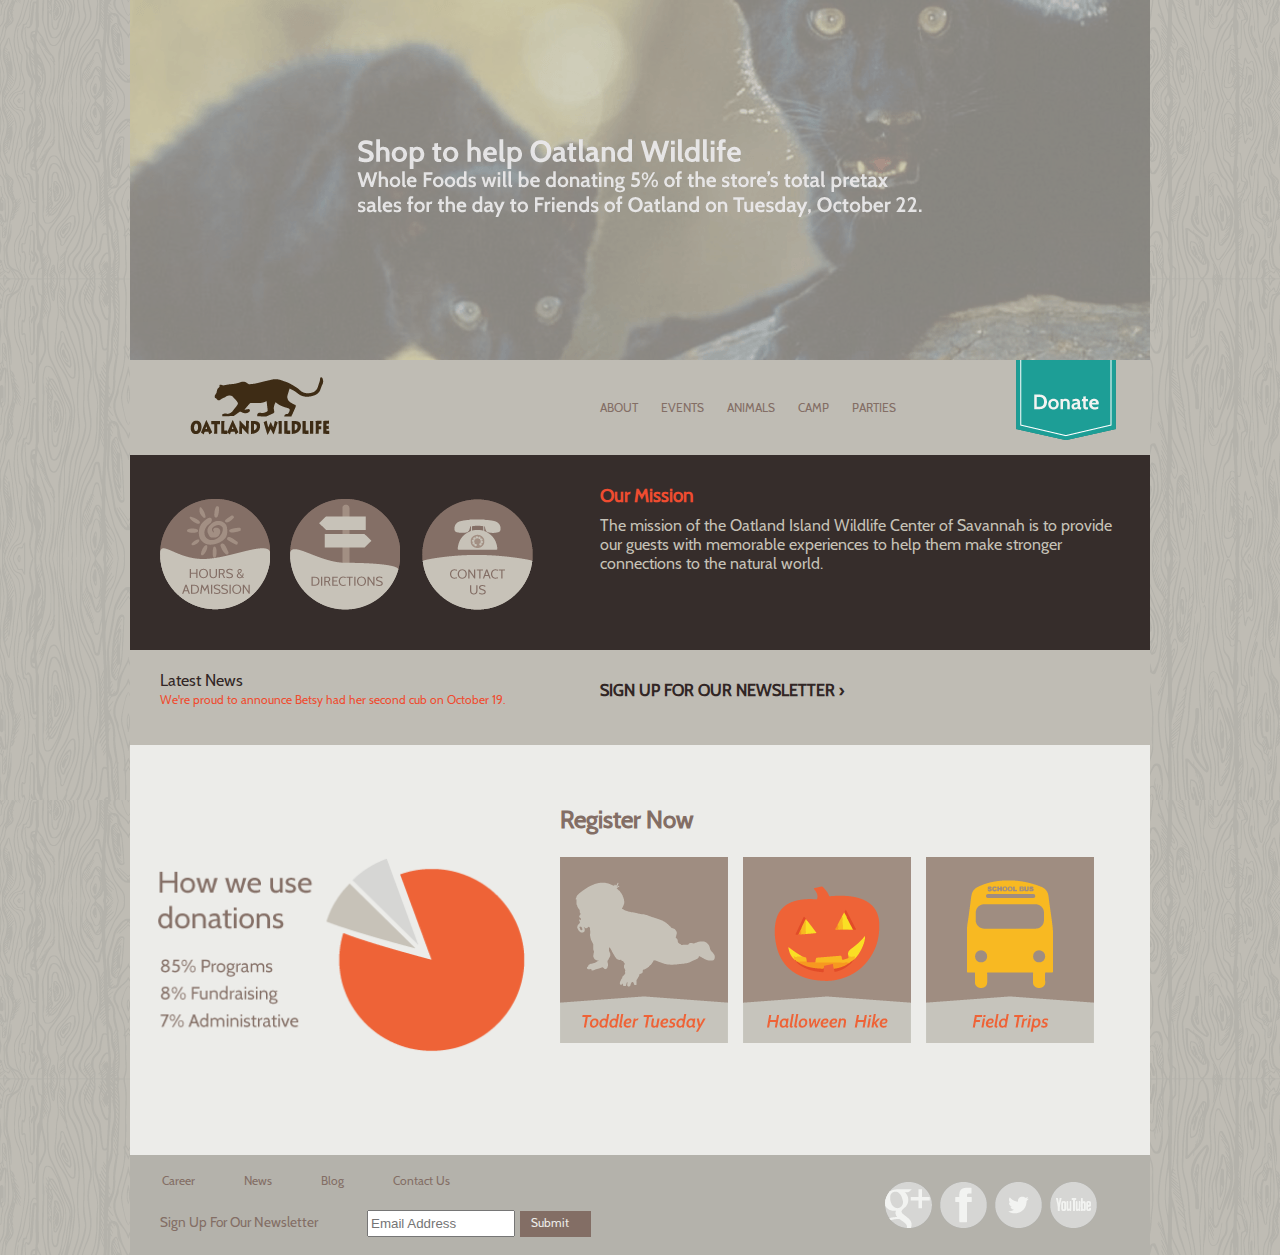
<file: index.html>
<!doctype html><html><head><meta charset="UTF-8"><title>Oatland Wildlife</title><link href="css/indexstyle.css" rel="stylesheet" type="text/css"><style type="text/css"></style><script type="text/javascript" src="jquery-1.7.2.min copy.js"></script> <script type="text/javascript" src="jquery.cycle.all copy.js"></script><script>	$("document").ready(function(){		$("#slideshow").cycle()	})</script><style>	#slideshow {width:1020px; height:360px}</style></head><body background="images/woodtexture.png" bgcolor="#bfbcb4" onLoad="MM_preloadImages('images/hours_o.png','images/ourstaff_o.png','images/donateo.png','images/toddlero.png','images/hikeo.png','images/tripso.png','images/signupo.png')"><div id="container"><div id="slideshow">	<img src="images/homeimage.png" width="1020" height="360" alt=""/>	<img src="images/homeimage1.png" width="1020" height="360" alt=""/>    <img src="images/wolfslide.png" width="1020" height="360" alt=""/>    <img src="images/alligatslide.png" width="1020" height="360" alt=""/>    <img src="images/turtleslide.png" width="1020" height="360" alt=""/></div><div id="background"><div id="logo"> <a href="index.html" onMouseOut="MM_swapImgRestore()" onMouseOver="MM_swapImage('logo','','images/logo_o.png',1)"><img src="images/logo.png" alt="Oatland Wildlife" width="200" height="82" id="logo2"></a> </div><ul id="nav">  <li><a href="about.html">ABOUT</a></li>  <li><a href="events.html">EVENTS</a></li>  <li><a href="animals.html">ANIMALS</a></li>  <li><a href="animals.html">CAMP</a></li>  <li><a href="animals.html"> PARTIES</a></li></ul>    <div id="donate2">            <a href="animals.html" ><img class="bottom" src="images/donateo.png"/></a>            <a href="animals.html" ><img class="top" src="images/donate.png"/></a>    </div></div><div id="browntexture">    <div id="hours">      <a href="hours.html"><img class="bottom" src="images/hours_o.png"/></a>      <a href="hours.html"><img class="top" src="images/hours.png"/></a>    </div>  <div id="directions">      <a href="directions.html"><img class="bottom" src="images/directions_o.png"/></a>      <a href="directions.html"><img class="top" src="images/directions.png"/></a>  </div>  <div id="ourstaff">      <a href="staff.html"><img class="bottom" src="images/ourstaff_o.png"/></a>      <a href="staff.html"><img class="top" src="images/ourstaff.png"/></a>  </div>    <div id="ourmission"><h3>Our Mission</h3></div><div id="mission"><p>The mission of the Oatland Island Wildlife Center of Savannah is to provide our guests with memorable experiences to help them make stronger connections to the natural world.</p></div></div><div id="newsletterbar"><div id="news"><p>Latest News<p></div><div id="news2"><p>We're proud to announce Betsy had her second cub on October 19.</p></div><div id="newsletter"><h4><a href="#signup">SIGN UP FOR OUR NEWSLETTER &#8250;</a> </h4></div></div><div id="background2">  <div id="pie">    <img src="images/pien.png" width="410" height="205" alt=""/> </div><div id="register"><h2><a href="register.html"></a><a href="register.html">Register Now</a></h2></div>  <div id="toddler">      <a href="toddler.html"><img class="bottom" src="images/toddlero.png"/></a>      <a href="toddler.html"><img class="top" src="images/toddler.png"/></a>  </div>    <div id="hike">      <a href="hike.html"><img class="bottom" src="images/hikeo.png"/></a>      <a href="hike.html"><img class="top" src="images/hike.png"/></a>  </div>    <div id="trip">      <a href="animals.html"><img class="bottom" src="images/tripso.png"/></a>      <a href="animals.html"><img class="top" src="images/trips.png"/></a>  </div></div><div id="footer"><ul id="footernav">  <li><a href="animals.html">Career</a></li>  <li><a href="animals.html">News</a></li>  <li><a href="animals.html">Blog</a></li>  <li><a href="staff.html">Contact Us</a></li></ul><div id="signup">	Sign Up For Our Newsletter</div>  <form class="email">    <input type="text" name="email" placeholder="Email Address">  </form>     <div id="signupbtn">      <a href="#"> Submit</a>    </div>        <div id="socialmedia">       <div id="google">          <a href="https://plus.google.com"><img class="bottom" src="images/googlepluso.png"/></a>          <a href="https://plus.google.com"><img class="top" src="images/GOOGLEPLUS.png"/></a>      </div>      <div id="facebook">          <a href="https://facebook.com"><img class="bottom" src="images/facebooko.png"/></a>          <a href="https://facebook.com"><img class="top" src="images/facebook.png"/></a>      </div>      <div id="twitter">          <a href="https://twitter.com"><img class="bottom" src="images/twittero.png"/></a>          <a href="https://twitter.com"><img class="top" src="images/twitter.png"/></a>      </div>      <div id="youtube">          <a href="https://youtube.com"><img class="bottom" src="images/youtubeo.png"/></a>          <a href="https://youtube.com"><img class="top" src="images/youtube.png"/></a>      </div></div></div></div></body></html>
</file>
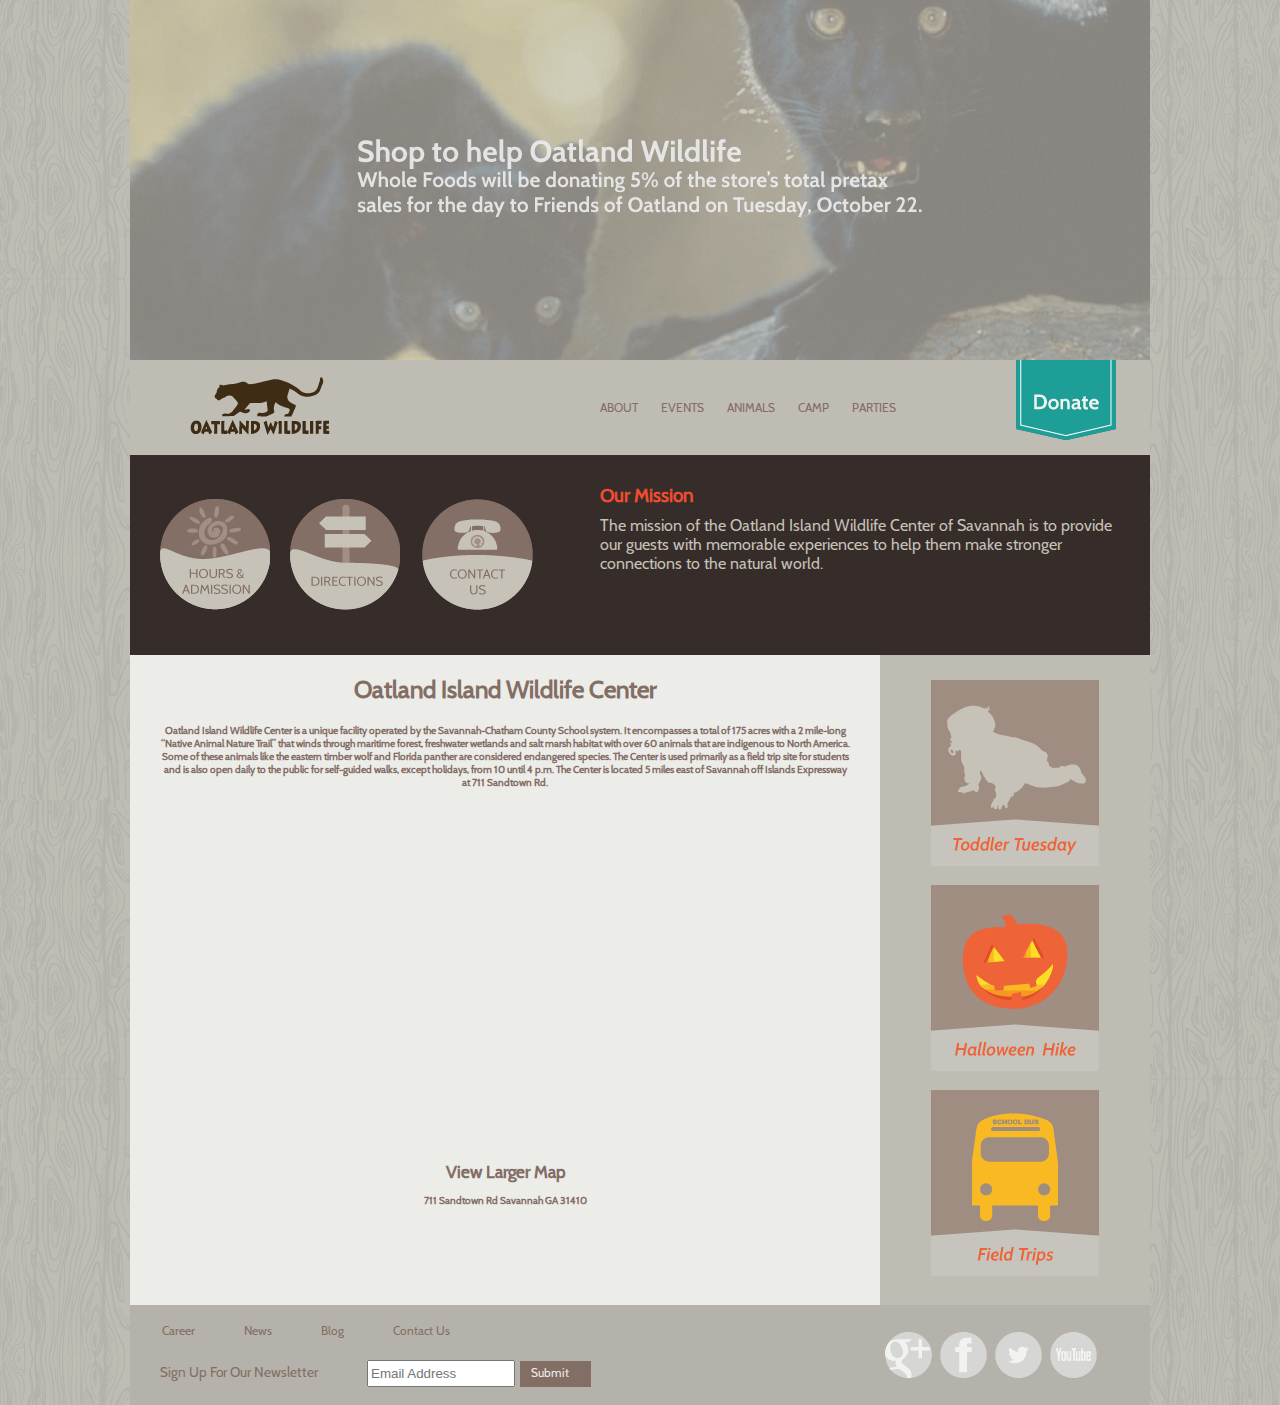
<file: about.html>
<!doctype html><html><head><meta charset="UTF-8"><title>Oatland Wildlife-about</title><link href="css/aboutstyle.css" rel="stylesheet" type="text/css"><style type="text/css"></style><script type="text/javascript" src="jquery-1.7.2.min copy.js"></script> <script type="text/javascript" src="jquery.cycle.all copy.js"></script><script>	$("document").ready(function(){		$("#slideshow").cycle()	})</script><style>	#slideshow {width:1020px; height:360px}</style></head><body background="images/woodtexture.png" bgcolor="#bfbcb4" onLoad="MM_preloadImages('images/hours_o.png','images/ourstaff_o.png','images/donateo.png','images/toddlero.png','images/hikeo.png','images/tripso.png','images/signupo.png')"><div id="container"><div id="slideshow">	<img src="images/homeimage.png" width="1020" height="360" alt=""/>	<img src="images/homeimage1.png" width="1020" height="360" alt=""/>    <img src="images/wolfslide.png" width="1020" height="360" alt=""/>    <img src="images/alligatslide.png" width="1020" height="360" alt=""/>    <img src="images/turtleslide.png" width="1020" height="360" alt=""/></div><div id="background">    <div id="logo"> <a href="index.html"><img src="images/logo.png" width="200" height="82" alt="logo"/></a>    </div>          <ul id="nav">            <li><a href="about.html">ABOUT</a></li>            <li><a href="events.html">EVENTS</a></li>            <li><a href="animals.html">ANIMALS</a></li>            <li><a href="animals.html">CAMP</a></li>            <li><a href="animals.html"> PARTIES</a></li>          </ul>    <div id="donate2">            <a href="animals.html" ><img class="bottom" src="images/donateo.png"/></a>            <a href="animals.html" ><img class="top" src="images/donate.png"/></a>    </div></div><div id="browntexture">    <div id="hours">      <a href="hours.html"><img class="bottom" src="images/hours_o.png"/></a>      <a href="hours.html"><img class="top" src="images/hours.png"/></a>    </div>  <div id="directions">      <a href="directions.html"><img class="bottom" src="images/directions_o.png"/></a>      <a href="directions.html"><img class="top" src="images/directions.png"/></a>  </div>  <div id="ourstaff">      <a href="staff.html"><img class="bottom" src="images/ourstaff_o.png"/></a>      <a href="staff.html"><img class="top" src="images/ourstaff.png"/></a>  </div>    <div id="ourmission"><h3>Our Mission</h3></div>    <div id="mission">    <p>The mission of the Oatland Island Wildlife Center of Savannah is to provide our guests with memorable experiences to help them make stronger connections to the natural world.</p></div></div><div id="background2">  <h2>Oatland Island Wildlife Center<h2>    <p>Oatland Island Wildlife Center is a unique facility operated by the Savannah-Chatham County School system. It encompasses a total of 175 acres with a 2 mile-long “Native Animal Nature Trail” that winds through maritime forest, freshwater wetlands and salt marsh habitat with over 60 animals that are indigenous to North America. Some of these animals like the eastern timber wolf and Florida panther are considered endangered species. The Center is used primarily as a field trip site for students and is also open daily to the public for self-guided walks, except holidays, from 10 until 4 p.m. The Center is located 5 miles east of Savannah off Islands Expressway at 711 Sandtown Rd.     </p>     <div id="googlemap">    <iframe width="425" height="350" frameborder="0" scrolling="no" marginheight="0" marginwidth="0" src="https://maps.google.com/maps?f=d&amp;source=s_d&amp;saddr=I-16+E&amp;daddr=Oatland+Island+Wildlife+Center+of+Savannah,+711+Sandtown+Road,+Savannah,+GA+31410&amp;hl=en&amp;geocode=FVto6QEdDlQo-w%3BFUMY6QEdMr4r-ykrPlxQbp37iDGeqz05gW5Mpw&amp;aq=0&amp;oq=i-95&amp;sll=32.051153,-80.972672&amp;sspn=0.469078,0.890579&amp;gl=us&amp;mra=dme&amp;mrsp=0&amp;sz=11&amp;ie=UTF8&amp;ll=32.051153,-80.972672&amp;spn=0.469078,0.890579&amp;t=m&amp;output=embed"></iframe><br /><small><a href="https://maps.google.com/maps?f=d&amp;source=embed&amp;saddr=I-16+E&amp;daddr=Oatland+Island+Wildlife+Center+of+Savannah,+711+Sandtown+Road,+Savannah,+GA+31410&amp;hl=en&amp;geocode=FVto6QEdDlQo-w%3BFUMY6QEdMr4r-ykrPlxQbp37iDGeqz05gW5Mpw&amp;aq=0&amp;oq=i-95&amp;sll=32.051153,-80.972672&amp;sspn=0.469078,0.890579&amp;gl=us&amp;mra=dme&amp;mrsp=0&amp;sz=11&amp;ie=UTF8&amp;ll=32.051153,-80.972672&amp;spn=0.469078,0.890579&amp;t=m" style="color:#836E65;text-align:center">View Larger Map</a></small>  </div>    <p>711 Sandtown Rd Savannah GA 31410</p></div><div id="backgroundside">  <div id="toddler">      <a href="toddler.html"><img class="bottom" src="images/toddlero.png"/></a>      <a href="toddler.html"><img class="top" src="images/toddler.png"/></a>  </div>    <div id="hike">      <a href="hike.html"><img class="bottom" src="images/hikeo.png"/></a>      <a href="hike.html"><img class="top" src="images/hike.png"/></a>  </div>    <div id="trip">      <a href="animals.html"><img class="bottom" src="images/tripso.png"/></a>      <a href="animals.html"><img class="top" src="images/trips.png"/></a>  </div></div><div id="footer">      <ul id="footernav">      <li><a href="animals.html">Career</a></li>      <li><a href="animals.html">News</a></li>      <li><a href="animals.html">Blog</a></li>      <li><a href="staff.html">Contact Us</a></li>      </ul>    <div id="signup">    	Sign Up For Our Newsletter    </div>   <form id="email">    <input type="text" name="email" placeholder="Email Address">   </form>      <div id="signupbtn">      <a href="#"> Submit</a>    </div>                <div id="socialmedia">       <div id="google">          <a href="https://plus.google.com"><img class="bottom" src="images/googlepluso.png"/></a>          <a href="https://plus.google.com"><img class="top" src="images/GOOGLEPLUS.png"/></a>      </div>      <div id="facebook">          <a href="https://facebook.com"><img class="bottom" src="images/facebooko.png"/></a>          <a href="https://facebook.com"><img class="top" src="images/facebook.png"/></a>      </div>      <div id="twitter">          <a href="https://twitter.com"><img class="bottom" src="images/twittero.png"/></a>          <a href="https://twitter.com"><img class="top" src="images/twitter.png"/></a>      </div>      <div id="youtube">          <a href="https://youtube.com"><img class="bottom" src="images/youtubeo.png"/></a>          <a href="https://youtube.com"><img class="top" src="images/youtube.png"/></a>      </div></div></div></div></body></html>
</file>
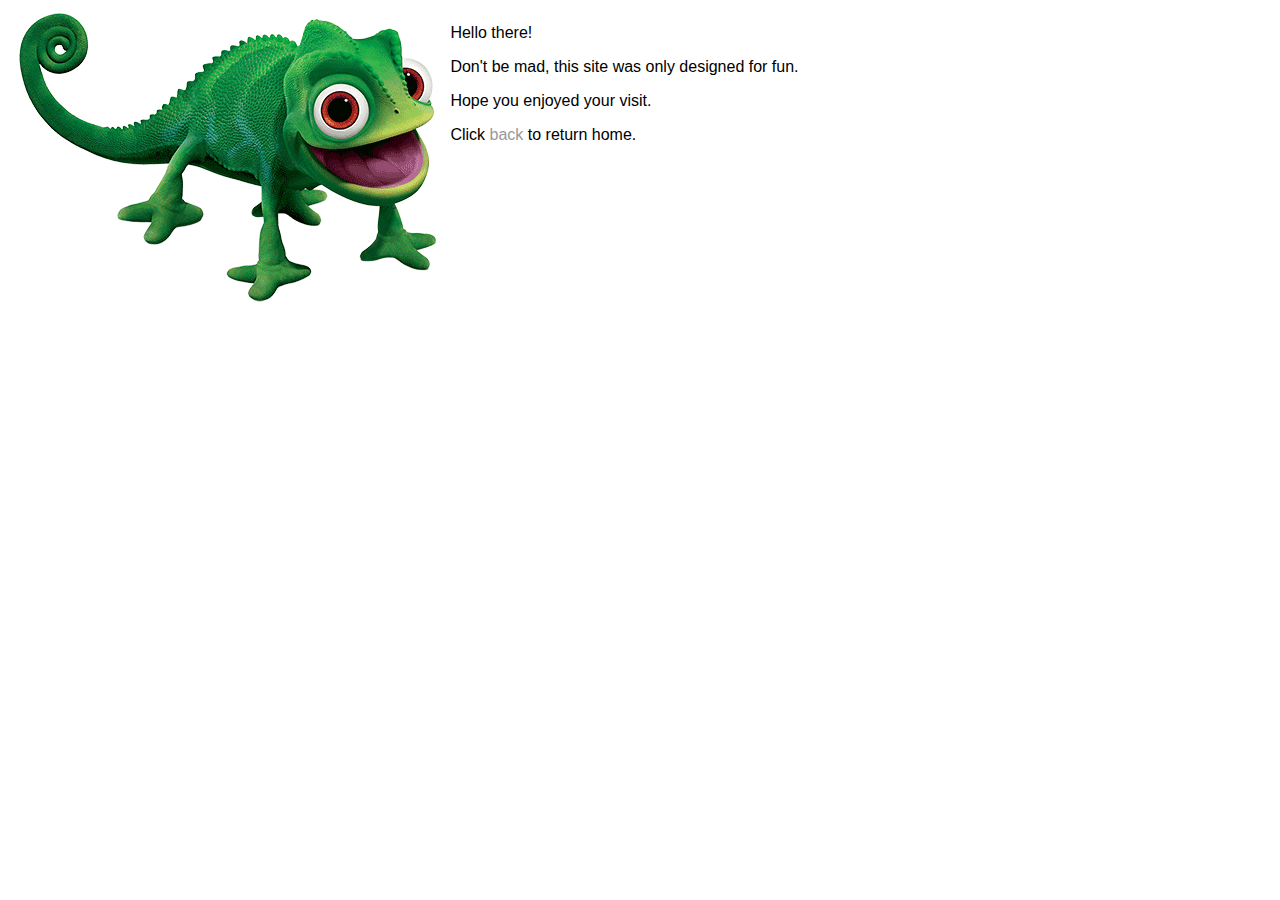
<file: animals.html>
<!doctype html><html><head><meta charset="UTF-8"><title>Oatland Wildlife</title><style type="text/css">.cham{    margin: 0 0 auto 0;    width:35%;    height:auto;    overflow:hidden;     float:left;                  }.words{    font-family: Gotham, "Helvetica Neue", Helvetica, Arial, sans-serif;    font-weight: 200;    width: 65%;    float: right;    text-align: left;    }    p a{   text-decoration:none;   color:rgba(153,152,152,1.00);    }</style><body><div class="cham"><img src="images/chameleondithered.jpg" width="430" height="300" alt=""/></div><div class="words">    <p>Hello there!</p><p>Don't be mad, this site was only designed for fun.</p><p>Hope you enjoyed your visit.</p><p>Click <a href="index.html">back</a> to return home.</p></div></body></html>
</file>
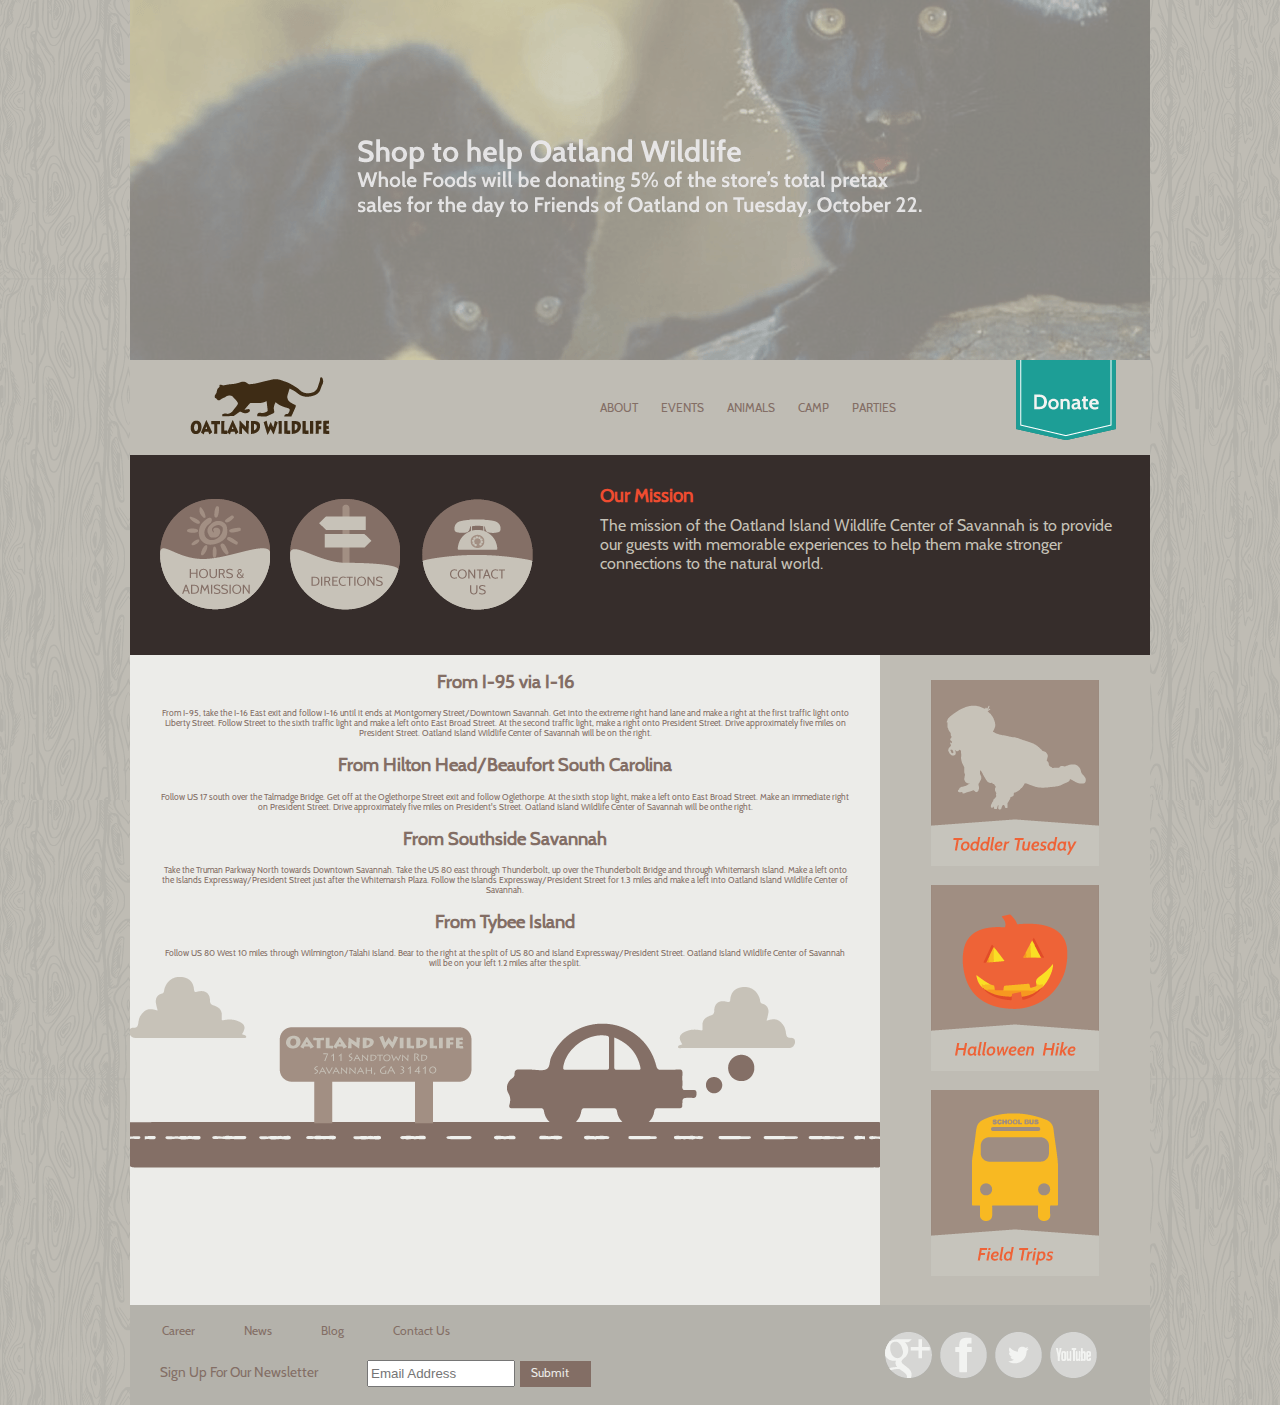
<file: directions.html>
<!doctype html><html><head><meta charset="UTF-8"><title>Oatland Wildlife-directions</title><link href="css/directionsstyle.css" rel="stylesheet" type="text/css"><style type="text/css"></style><script type="text/javascript" src="jquery-1.7.2.min copy.js"></script> <script type="text/javascript" src="jquery.cycle.all copy.js"></script><script>	$("document").ready(function(){		$("#slideshow").cycle()	})</script><style>	#slideshow {width:1020px; height:360px}</style></head><body background="images/woodtexture.png" bgcolor="#bfbcb4" onLoad="MM_preloadImages('images/hours_o.png','images/ourstaff_o.png','images/donateo.png','images/toddlero.png','images/hikeo.png','images/tripso.png','images/signupo.png')"><div id="container"><div id="slideshow">	<img src="images/homeimage.png" width="1020" height="360" alt=""/>	<img src="images/homeimage1.png" width="1020" height="360" alt=""/>    <img src="images/wolfslide.png" width="1020" height="360" alt=""/>    <img src="images/alligatslide.png" width="1020" height="360" alt=""/>    <img src="images/turtleslide.png" width="1020" height="360" alt=""/></div><div id="background"><div id="logo"> <a href="index.html"><img src="images/logo.png" width="200" height="82" alt="logo"/></a></div><ul id="nav">  <li><a href="about.html">ABOUT</a></li>  <li><a href="events.html">EVENTS</a></li>  <li><a href="animals.html">ANIMALS</a></li>  <li><a href="animals.html">CAMP</a></li>  <li><a href="animals.html"> PARTIES</a></li></ul>   <div id="donate2">            <a href="animals.html" ><img class="bottom" src="images/donateo.png"/></a>            <a href="animals.html" ><img class="top" src="images/donate.png"/></a>    </div></div><div id="browntexture">    <div id="hours">      <a href="hours.html"><img class="bottom" src="images/hours_o.png"/></a>      <a href="hours.html"><img class="top" src="images/hours.png"/></a>    </div>  <div id="directions">      <a href="directions.html"><img class="bottom" src="images/directions_o.png"/></a>      <a href="directions.html"><img class="top" src="images/directions.png"/></a>  </div>  <div id="ourstaff">      <a href="staff.html"><img class="bottom" src="images/ourstaff_o.png"/></a>      <a href="staff.html"><img class="top" src="images/ourstaff.png"/></a>  </div>  <div id="ourmission"><h3>Our Mission</h3></div><div id="mission"><p>The mission of the Oatland Island Wildlife Center of Savannah is to provide our guests with memorable experiences to help them make stronger connections to the natural world.</p></div></div><div id="background2"><h2>From I-95 via I-16</h2><p>From I-95, take the I-16 East exit and follow I-16 until it ends at Montgomery Street/Downtown Savannah.  Get into the extreme right hand lane and make a right at the first traffic light onto Liberty Street.  Follow Street to the sixth traffic light and make a left onto East Broad Street.  At the second traffic light, make a right onto President Street.  Drive approximately five miles on President Street.  Oatland Island Wildlife Center of Savannah will be on the right.</p><h2>From Hilton Head/Beaufort South Carolina</h2><p>Follow US 17 south over the Talmadge Bridge.  Get off at the Oglethorpe Street exit and follow Oglethorpe.  At the sixth stop light, make a left onto East Broad Street.  Make an immediate right on President Street.  Drive approximately five miles on President's Street.  Oatland Island Wildlife Center of Savannah will be onthe right.</p><h2>From Southside Savannah</h2><p>Take the Truman Parkway North towards Downtown Savannah.  Take the US 80 east through Thunderbolt, up over the Thunderbolt Bridge and through Whitemarsh Island.  Make a left onto the Islands Expressway/President Street just after the Whitemarsh Plaza.  Follow the Islands Expressway/President Street for 1.3 miles and make a left into Oatland Island Wildlife Center of Savannah.</p><h2>From Tybee Island</h2><p>	Follow US 80 West 10 miles through Wilmington/Talahi Island.  Bear to the right at the split of US 80 and Island Expressway/President Street.  Oatland Island Wildlife Center of Savannah will be on your left 1.2 miles after the split.</p><div id="car">  <img src="images/directionscar.png" width="750" height="316" alt=""/> </div>  </div><div id="backgroundside">  <div id="toddler">      <a href="toddler.html"><img class="bottom" src="images/toddlero.png"/></a>      <a href="toddler.html"><img class="top" src="images/toddler.png"/></a>  </div>    <div id="hike">      <a href="hike.html"><img class="bottom" src="images/hikeo.png"/></a>      <a href="hike.html"><img class="top" src="images/hike.png"/></a>  </div>    <div id="trip">      <a href="animals.html"><img class="bottom" src="images/tripso.png"/></a>      <a href="animals.html"><img class="top" src="images/trips.png"/></a>  </div></div><div id="footer">      <ul id="footernav">  <li><a href="animals.html">Career</a></li>  <li><a href="animals.html">News</a></li>  <li><a href="animals.html">Blog</a></li>  <li><a href="staff.html">Contact Us</a></li></ul><div id="signup">	Sign Up For Our Newsletter</div> <form id="email">    <input type="text" name="email" placeholder="Email Address">  </form>      <div id="signupbtn">      <a href="#"> Submit</a>    </div>        <div id="socialmedia">       <div id="google">          <a href="https://plus.google.com"><img class="bottom" src="images/googlepluso.png"/></a>          <a href="https://plus.google.com"><img class="top" src="images/GOOGLEPLUS.png"/></a>      </div>      <div id="facebook">          <a href="https://facebook.com"><img class="bottom" src="images/facebooko.png"/></a>          <a href="https://facebook.com"><img class="top" src="images/facebook.png"/></a>      </div>      <div id="twitter">          <a href="https://twitter.com"><img class="bottom" src="images/twittero.png"/></a>          <a href="https://twitter.com"><img class="top" src="images/twitter.png"/></a>      </div>      <div id="youtube">          <a href="https://youtube.com"><img class="bottom" src="images/youtubeo.png"/></a>          <a href="https://youtube.com"><img class="top" src="images/youtube.png"/></a>      </div></div></div></div></body></html>
</file>
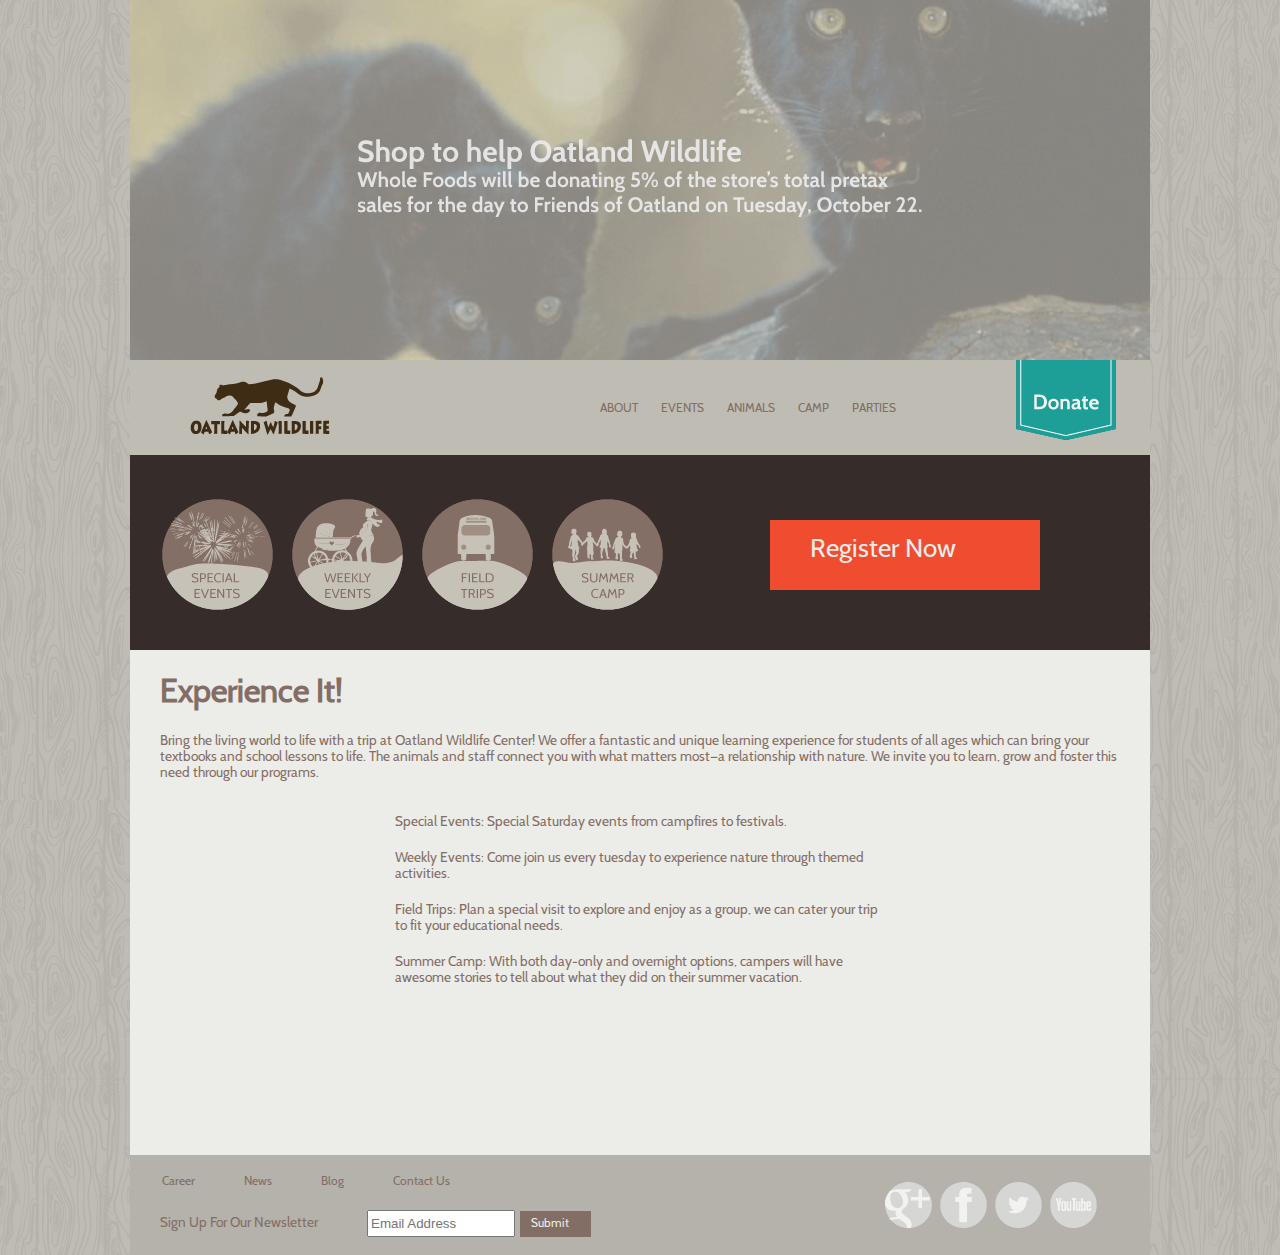
<file: events.html>
<!doctype html><html><head><meta charset="UTF-8"><title>Oatland Wildlife-events</title><link href="css/eventsstyle.css" rel="stylesheet" type="text/css"><style type="text/css"></style><script type="text/javascript" src="jquery-1.7.2.min copy.js"></script> <script type="text/javascript" src="jquery.cycle.all copy.js"></script><script>	$("document").ready(function(){		$("#slideshow").cycle()	})</script><style>	#slideshow {width:1020px; height:360px}</style></head><body background="images/woodtexture.png" bgcolor="#bfbcb4" onLoad="MM_preloadImages('images/donateo.png','images/toddlero.png','images/hikeo.png','images/tripso.png','images/signupo.png','images/specialeventso.png','images/buso.png','images/campo.png')"><div id="container"><div id="slideshow">	<img src="images/homeimage.png" width="1020" height="360" alt=""/>	<img src="images/homeimage1.png" width="1020" height="360" alt=""/>    <img src="images/wolfslide.png" width="1020" height="360" alt=""/>    <img src="images/alligatslide.png" width="1020" height="360" alt=""/>    <img src="images/turtleslide.png" width="1020" height="360" alt=""/></div><div id="background"><div id="logo"> <a href="index.html" onMouseOut="MM_swapImgRestore()" onMouseOver="MM_swapImage('logo','','images/logo_o.png',1)"><img src="images/logo.png" alt="Oatland Wildlife" width="200" height="82" id="logo2"></a> </div><ul id="nav">  <li><a href="about.html">ABOUT</a></li>  <li><a href="events.html">EVENTS</a></li>  <li><a href="animals.html">ANIMALS</a></li>  <li><a href="animals.html">CAMP</a></li>  <li><a href="animals.html"> PARTIES</a></li></ul>    <div id="donate2">            <a href="donate.html" ><img class="bottom" src="images/donateo.png"/></a>            <a href="donate.html" ><img class="top" src="images/donate.png"/></a>    </div></div><div id="browntexture">  <div id="events">      <a href="hike.html"><img class="bottom" src="images/specialeventso.png"/></a>      <a href="hike.html"><img class="top" src="images/specialevents.png"/></a>    </div>  <div id="toddler">      <a href="toddler.html"><img class="bottom" src="images/todderO.png"/></a>      <a href="toddler.html"><img class="top" src="images/todder.png"/></a>  </div>  <div id="trips">      <a href="animals.html"><img class="bottom" src="images/buso.png"/></a>      <a href="animals.html"><img class="top" src="images/bus.png"/></a>  </div>  <div id="camp">      <a href="animals.html"><img class="bottom" src="images/campo.png"/></a>      <a href="animals.html"><img class="top" src="images/camp.png"/></a>  </div>  <div id="register"> <a href="#">Register Now</a></div></div><div id="background2"><h1>Experience It!</h1><p>Bring the living world to life with a trip at Oatland Wildlife Center! We offer a fantastic and unique learning experience for students of all ages which can bring your textbooks and school lessons to life. The animals and staff connect you with what matters most—a relationship with nature. We invite you to learn, grow and foster this need through our programs. <br></p><div id="options">  <p>Special Events: Special Saturday events from campfires to festivals.</p><p>Weekly Events: Come join us every tuesday to experience nature through themed activities.</p> <p>Field Trips: Plan a special visit to explore and enjoy as a group, we can cater your trip to fit your educational needs.</p><p>Summer Camp: With both day-only and overnight options, campers will have awesome stories to tell about what they did on their summer vacation.</p> </div></div><div id="footer"><ul id="footernav">  <li><a href="animals.html">Career</a></li>  <li><a href="animals.html">News</a></li>  <li><a href="animals.html">Blog</a></li>  <li><a href="staff.html">Contact Us</a></li></ul><div id="signup">	Sign Up For Our Newsletter</div> <form id="email">    <input type="text" name="email" placeholder="Email Address">  </form>  <div id="signupbtn">      <a href="#">Submit</a>    </div>        <div id="socialmedia">       <div id="google">          <a href="https://plus.google.com"><img class="bottom" src="images/googlepluso.png"/></a>          <a href="https://plus.google.com"><img class="top" src="images/GOOGLEPLUS.png"/></a>      </div>      <div id="facebook">          <a href="https://facebook.com"><img class="bottom" src="images/facebooko.png"/></a>          <a href="https://facebook.com"><img class="top" src="images/facebook.png"/></a>      </div>      <div id="twitter">          <a href="https://twitter.com"><img class="bottom" src="images/twittero.png"/></a>          <a href="https://twitter.com"><img class="top" src="images/twitter.png"/></a>      </div>      <div id="youtube">          <a href="https://youtube.com"><img class="bottom" src="images/youtubeo.png"/></a>          <a href="https://youtube.com"><img class="top" src="images/youtube.png"/></a>      </div></div></div></div></body></html>
</file>
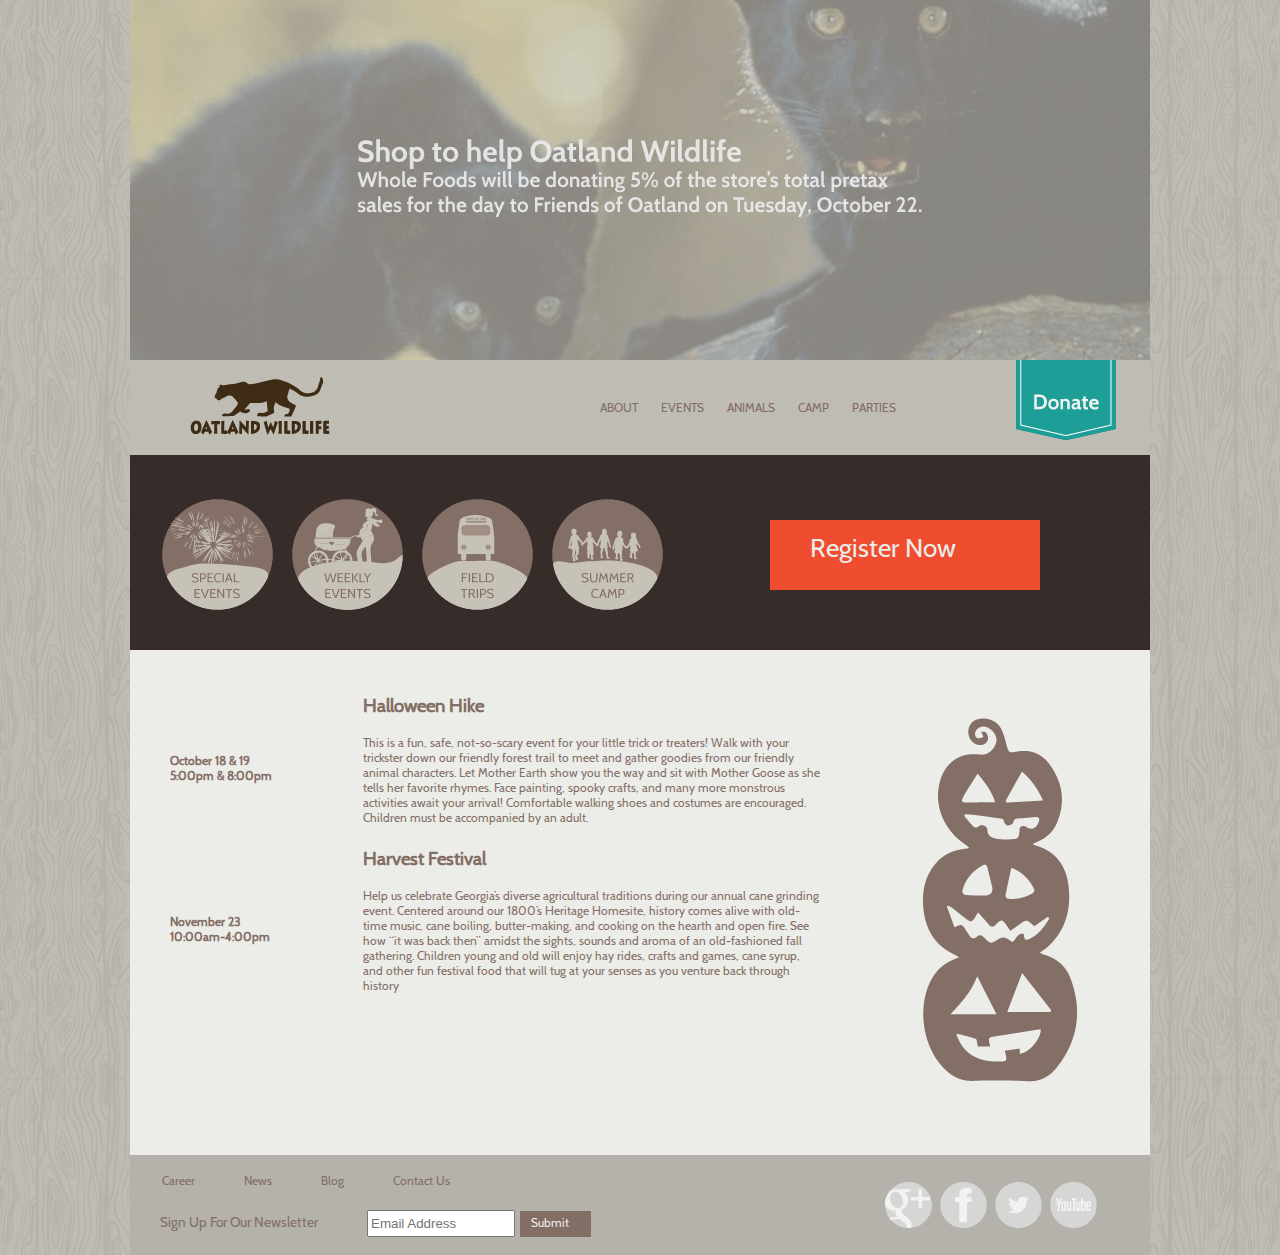
<file: hike.html>
<!doctype html><html><head><meta charset="UTF-8"><title>Oatland Wildlife-events</title><link href="css/hikestyle.css" rel="stylesheet" type="text/css"><style type="text/css"></style><script type="text/javascript" src="jquery-1.7.2.min copy.js"></script> <script type="text/javascript" src="jquery.cycle.all copy.js"></script><script>	$("document").ready(function(){		$("#slideshow").cycle()	})</script><style>	#slideshow {width:1020px; height:360px}</style></head><body background="images/woodtexture.png" bgcolor="#bfbcb4" onLoad="MM_preloadImages('images/donateo.png','images/toddlero.png','images/hikeo.png','images/tripso.png','images/signupo.png','images/specialeventso.png','images/buso.png','images/campo.png')"><div id="container"><div id="slideshow">	<img src="images/homeimage.png" width="1020" height="360" alt=""/>	<img src="images/homeimage1.png" width="1020" height="360" alt=""/>    <img src="images/wolfslide.png" width="1020" height="360" alt=""/>    <img src="images/alligatslide.png" width="1020" height="360" alt=""/>    <img src="images/turtleslide.png" width="1020" height="360" alt=""/></div><div id="background"><div id="logo"> <a href="#" onMouseOut="MM_swapImgRestore()" onMouseOver="MM_swapImage('logo','','images/logo_o.png',1)"><img src="images/logo.png" alt="Oatland Wildlife" width="200" height="82" id="logo2"></a> </div><ul id="nav">  <li><a href="about.html">ABOUT</a></li>  <li><a href="events.html">EVENTS</a></li>  <li><a href="animals.html">ANIMALS</a></li>  <li><a href="animals.html">CAMP</a></li>  <li><a href="animals.html"> PARTIES</a></li></ul>    <div id="donate2">            <a href="animals.html" ><img class="bottom" src="images/donateo.png"/></a>            <a href="animals.html" ><img class="top" src="images/donate.png"/></a>    </div></div><div id="browntexture">      <div id="events">          <a href="hike.html"><img class="bottom" src="images/specialeventso.png"/></a>          <a href="hike.html"><img class="top" src="images/specialevents.png"/></a>        </div>      <div id="toddler">          <a href="toddler.html"><img class="bottom" src="images/todderO.png"/></a>          <a href="toddler.html"><img class="top" src="images/todder.png"/></a>      </div>      <div id="trips">          <a href="trips.html"><img class="bottom" src="images/buso.png"/></a>          <a href="trips.html"><img class="top" src="images/bus.png"/></a>      </div>      <div id="camp">          <a href="camp.html"><img class="bottom" src="images/campo.png"/></a>          <a href="camp.html"><img class="top" src="images/camp.png"/></a>      </div>            <div id="register">       <a href="#">Register Now</a>      </div></div><div id="background2"><div id="pumpkin"><img src="images/pumpkins.png" width="400" height="398" alt=""/> </div><h2>Special Events</h2><div id="table1"><table width="700" border="0" cellspacing="5" cellpadding="5">  <tr>    <td width="148"><h4>October 18 &amp; 19 <br>5:00pm &amp; 8:00pm</h4></td>    <td width="517"><h3>Halloween Hike</h3><p>This is a fun, safe, not-so-scary event for your little trick or treaters! Walk with your trickster down our friendly forest trail to meet and gather goodies from our friendly animal characters. Let Mother Earth show you the way and sit with Mother Goose as she tells her favorite rhymes. Face painting, spooky crafts, and many more monstrous activities await your arrival! Comfortable walking shoes and costumes are encouraged. Children must be accompanied by an adult.</p></td>  </tr>  <tr>    <td><h4>November 23 <br>10:00am-4:00pm</h4></td>    <td><h3>Harvest Festival</h3><p>Help us celebrate Georgia’s diverse agricultural traditions during our annual cane grinding event. Centered around our 1800’s Heritage Homesite, history comes alive with old-time music, cane boiling, butter-making, and cooking on the hearth and open fire. See how “it was back then” amidst the sights, sounds and aroma of an old-fashioned fall gathering. Children young and old will enjoy hay rides, crafts and games, cane syrup, and other fun festival food that will tug at your senses as you venture back through history</p></td>  </tr></table></div></div><div id="footer"><ul id="footernav">  <li><a href="animals.html">Career</a></li>  <li><a href="animals.html">News</a></li>  <li><a href="animals.html">Blog</a></li>  <li><a href="staff.html">Contact Us</a></li></ul><div id="signup">	Sign Up For Our Newsletter</div> <form id="email">    <input type="text" name="email" placeholder="Email Address">  </form>    <div id="signupbtn">      <a href="#"> Submit</a>    </div>        <div id="socialmedia">       <div id="google">          <a href="https://plus.google.com"><img class="bottom" src="images/googlepluso.png"/></a>          <a href="https://plus.google.com"><img class="top" src="images/GOOGLEPLUS.png"/></a>      </div>      <div id="facebook">          <a href="https://facebook.com"><img class="bottom" src="images/facebooko.png"/></a>          <a href="https://facebook.com"><img class="top" src="images/facebook.png"/></a>      </div>      <div id="twitter">          <a href="https://twitter.com"><img class="bottom" src="images/twittero.png"/></a>          <a href="https://twitter.com"><img class="top" src="images/twitter.png"/></a>      </div>      <div id="youtube">          <a href="https://youtube.com"><img class="bottom" src="images/youtubeo.png"/></a>          <a href="https://youtube.com"><img class="top" src="images/youtube.png"/></a>      </div></div></div></div></body></html>
</file>
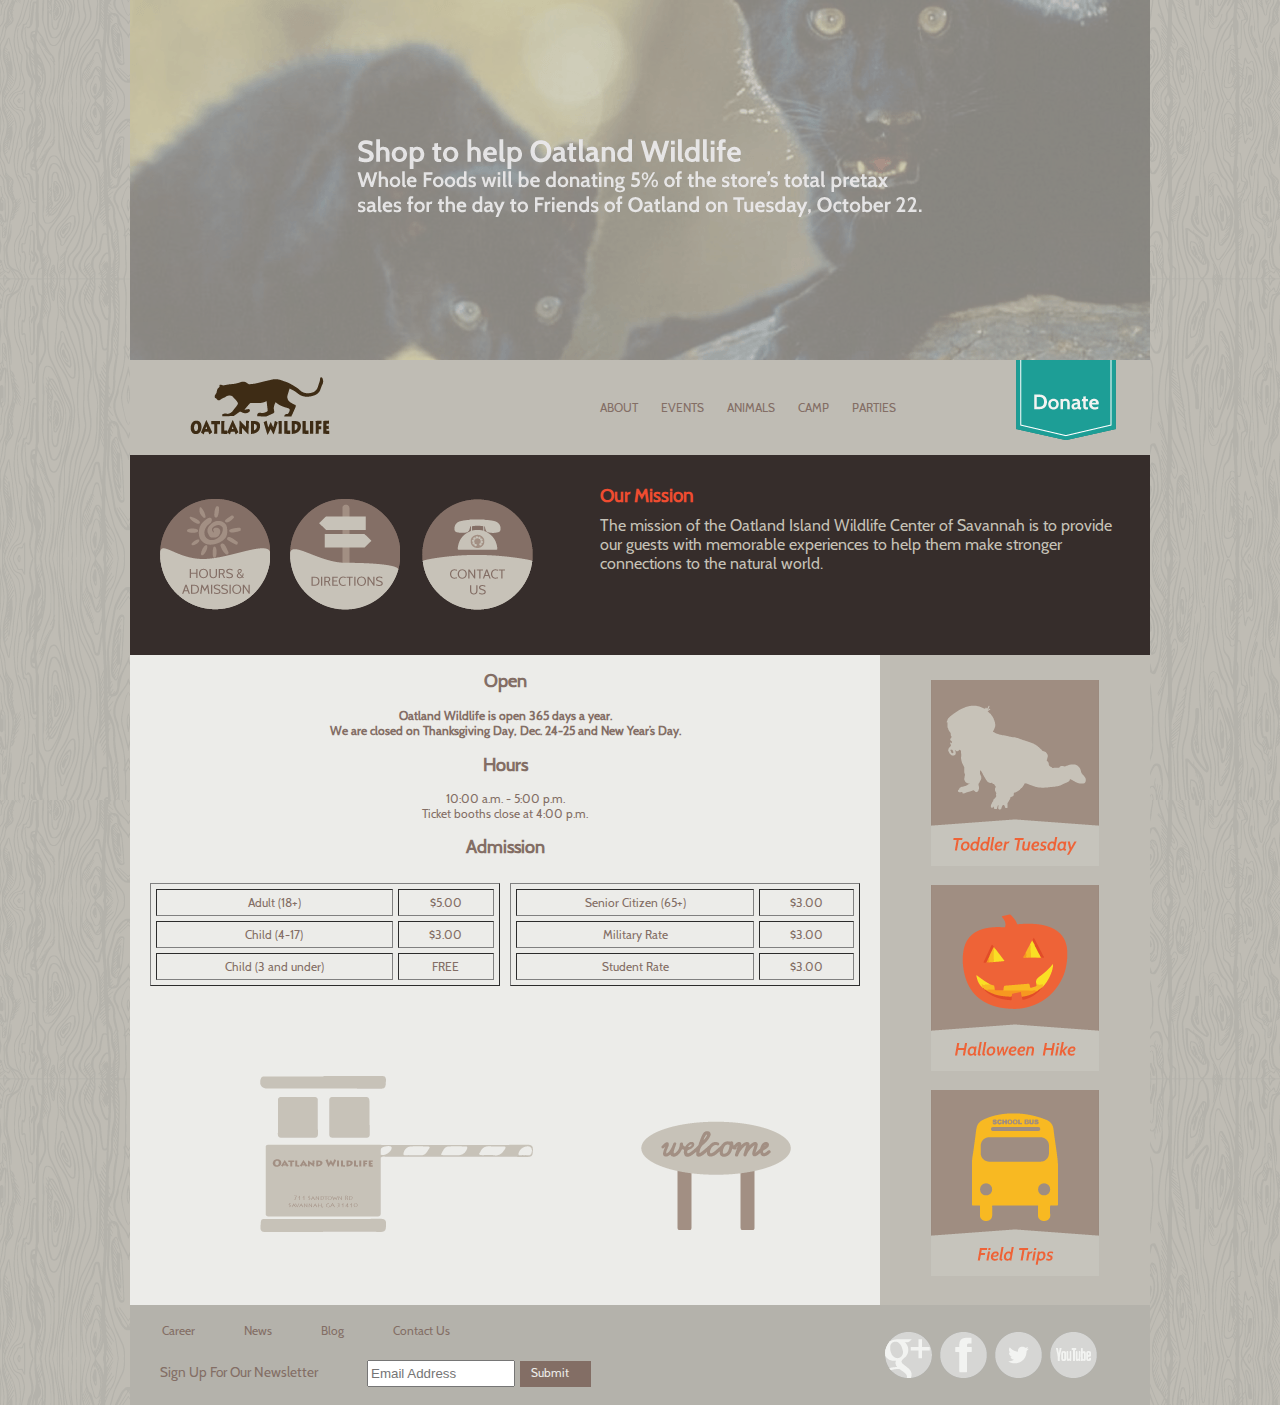
<file: hours.html>
<!doctype html><html><head><meta charset="UTF-8"><title>Oatland Wildlife-hours</title><link href="css/hoursstyle.css" rel="stylesheet" type="text/css"><style type="text/css"></style><script type="text/javascript" src="jquery-1.7.2.min copy.js"></script> <script type="text/javascript" src="jquery.cycle.all copy.js"></script><script>	$("document").ready(function(){		$("#slideshow").cycle()	})</script><style>	#slideshow {width:1020px; height:360px}</style></head><body background="images/woodtexture.png" bgcolor="#bfbcb4" onLoad="MM_preloadImages('images/hours_o.png','images/ourstaff_o.png','images/donateo.png','images/toddlero.png','images/hikeo.png','images/tripso.png','images/signupo.png')"><div id="container"><div id="slideshow">	<img src="images/homeimage.png" width="1020" height="360" alt=""/>	<img src="images/homeimage1.png" width="1020" height="360" alt=""/>    <img src="images/wolfslide.png" width="1020" height="360" alt=""/>    <img src="images/alligatslide.png" width="1020" height="360" alt=""/>    <img src="images/turtleslide.png" width="1020" height="360" alt=""/></div><div id="background"><div id="logo"> <a href="index.html"><img src="images/logo.png" width="200" height="82" alt="logo"/></a></div><ul id="nav">  <li><a href="about.html">ABOUT</a></li>  <li><a href="events.html">EVENTS</a></li>  <li><a href="animals.html">ANIMALS</a></li>  <li><a href="animals.html">CAMP</a></li>  <li><a href="animals.html"> PARTIES</a></li></ul> <div id="donate2">            <a href="animals.html" ><img class="bottom" src="images/donateo.png"/></a>            <a href="animals.html" ><img class="top" src="images/donate.png"/></a>    </div></div><div id="browntexture">    <div id="hours">      <a href="hours.html"><img class="bottom" src="images/hours_o.png"/></a>      <a href="hours.html"><img class="top" src="images/hours.png"/></a>    </div>  <div id="directions">      <a href="directions.html"><img class="bottom" src="images/directions_o.png"/></a>      <a href="directions.html"><img class="top" src="images/directions.png"/></a>  </div>  <div id="ourstaff">      <a href="staff.html"><img class="bottom" src="images/ourstaff_o.png"/></a>      <a href="staff.html"><img class="top" src="images/ourstaff.png"/></a>  </div>  <div id="ourmission"><h3>Our Mission</h3></div><div id="mission"><p>The mission of the Oatland Island Wildlife Center of Savannah is to provide our guests with memorable experiences to help them make stronger connections to the natural world.</p></div></div><div id="background2"><h2>Open</h2><h4>Oatland Wildlife is open 365 days a year.  <br>We are closed on Thanksgiving Day, Dec. 24-25 and New Year’s Day.<br><h2>Hours</h2>10:00 a.m. - 5:00 p.m.<br>Ticket booths close at 4:00 p.m.<h2>Admission</h2><div id="table1"><table width="350" border="1" cellspacing="5" cellpadding="5">  <tr>    <td>Adult (18+)</td>    <td>$5.00</td>  </tr>  <tr>    <td>Child (4-17)</td>    <td>$3.00</td>  </tr>  <tr>    <td>Child (3 and under) </td>    <td>FREE</td>  </tr></table></div><div id="table2"><table width="350" border="1" cellspacing="5" cellpadding="5">  <tr>    <td>Senior Citizen (65+)</td>    <td>$3.00</td>  </tr>  <tr>    <td>Military Rate</td>    <td>$3.00</td>  </tr>  <tr>    <td>Student Rate</td>    <td>$3.00</td>  </tr></table></div><div id="toll"><img src="images/toll.png" width="600" height="200" alt=""/></div></div><div id="backgroundside">  <div id="toddler">      <a href="toddler.html"><img class="bottom" src="images/toddlero.png"/></a>      <a href="toddler.html"><img class="top" src="images/toddler.png"/></a>  </div>    <div id="hike">      <a href="hike.html"><img class="bottom" src="images/hikeo.png"/></a>      <a href="hike.html"><img class="top" src="images/hike.png"/></a>  </div>    <div id="trip">      <a href="animals.html"><img class="bottom" src="images/tripso.png"/></a>      <a href="animals.html"><img class="top" src="images/trips.png"/></a>  </div></div><div id="footer">      <ul id="footernav">  <li><a href="animals.html">Career</a></li>  <li><a href="animals.html">News</a></li>  <li><a href="animals.html">Blog</a></li>  <li><a href="staff.html">Contact Us</a></li></ul><div id="signup">	Sign Up For Our Newsletter</div> <form id="email">    <input type="text" name="email" placeholder="Email Address">  </form>    <div id="signupbtn">      <a href="#"> Submit</a>    </div>        <div id="socialmedia">       <div id="google">          <a href="https://plus.google.com"><img class="bottom" src="images/googlepluso.png"/></a>          <a href="https://plus.google.com"><img class="top" src="images/GOOGLEPLUS.png"/></a>      </div>      <div id="facebook">          <a href="https://facebook.com"><img class="bottom" src="images/facebooko.png"/></a>          <a href="https://facebook.com"><img class="top" src="images/facebook.png"/></a>      </div>      <div id="twitter">          <a href="https://twitter.com"><img class="bottom" src="images/twittero.png"/></a>          <a href="https://twitter.com"><img class="top" src="images/twitter.png"/></a>      </div>      <div id="youtube">          <a href="https://youtube.com"><img class="bottom" src="images/youtubeo.png"/></a>          <a href="https://youtube.com"><img class="top" src="images/youtube.png"/></a>      </div></div></div></div></body></html>
</file>
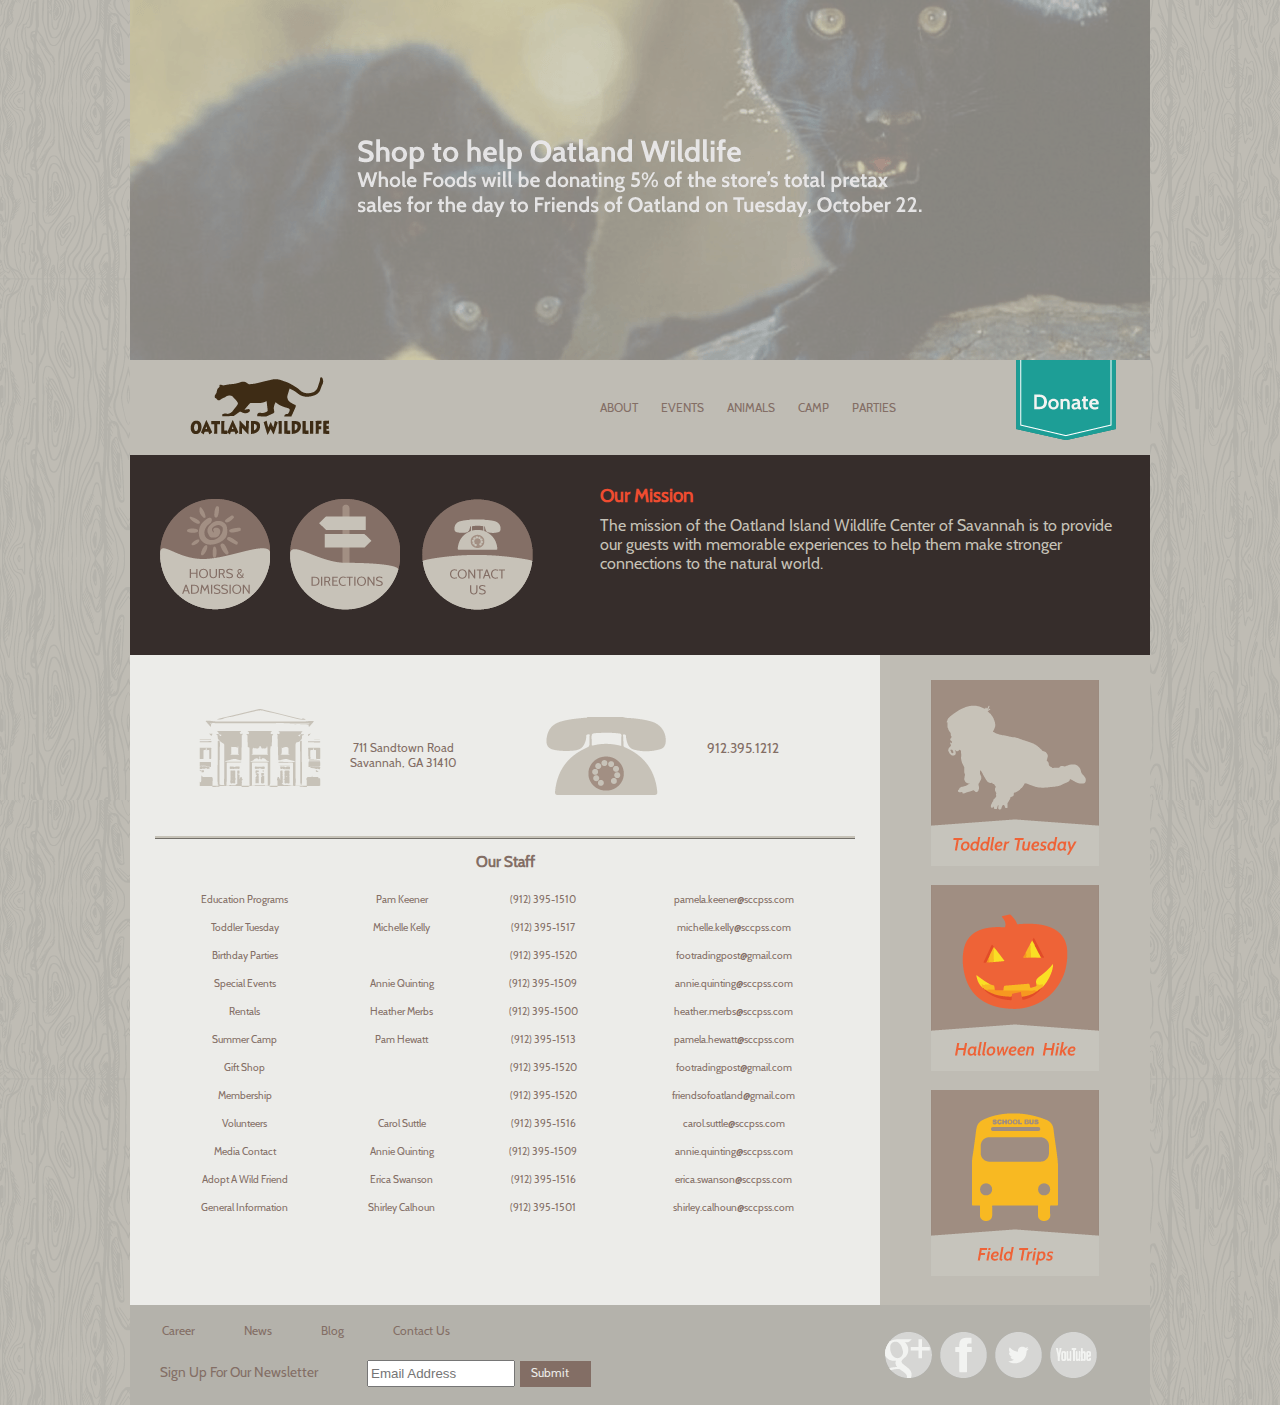
<file: staff.html>
<!doctype html><html><head><meta charset="UTF-8"><title>Oatland Wildlife-Staff</title><link href="css/staffstyle.css" rel="stylesheet" type="text/css"><style type="text/css"></style><script type="text/javascript" src="jquery-1.7.2.min copy.js"></script> <script type="text/javascript" src="jquery.cycle.all copy.js"></script><script>	$("document").ready(function(){		$("#slideshow").cycle()	})</script><style>	#slideshow {width:1020px; height:360px}</style></head><body background="images/woodtexture.png" bgcolor="#bfbcb4" onLoad="MM_preloadImages('images/hours_o.png','images/ourstaff_o.png','images/donateo.png','images/toddlero.png','images/hikeo.png','images/tripso.png','images/signupo.png')"><div id="container"><div id="slideshow">	<img src="images/homeimage.png" width="1020" height="360" alt=""/>	<img src="images/homeimage1.png" width="1020" height="360" alt=""/>    <img src="images/wolfslide.png" width="1020" height="360" alt=""/>    <img src="images/alligatslide.png" width="1020" height="360" alt=""/>    <img src="images/turtleslide.png" width="1020" height="360" alt=""/></div><div id="background"><div id="logo"> <a href="index.html"><img src="images/logo.png" width="200" height="82" alt="logo"/></a></div><ul id="nav">  <li><a href="about.html">ABOUT</a></li>  <li><a href="events.html">EVENTS</a></li>  <li><a href="animals.html">ANIMALS</a></li>  <li><a href="animals.html">CAMP</a></li>  <li><a href="animals.html"> PARTIES</a></li></ul>   <div id="donate2">            <a href="animals.html" ><img class="bottom" src="images/donateo.png"/></a>            <a href="animals.html" ><img class="top" src="images/donate.png"/></a>    </div></div><div id="browntexture">    <div id="hours">      <a href="hours.html"><img class="bottom" src="images/hours_o.png"/></a>      <a href="hours.html"><img class="top" src="images/hours.png"/></a>    </div>  <div id="directions">      <a href="directions.html"><img class="bottom" src="images/directions_o.png"/></a>      <a href="directions.html"><img class="top" src="images/directions.png"/></a>  </div>  <div id="ourstaff">      <a href="staff.html"><img class="bottom" src="images/ourstaff_o.png"/></a>      <a href="staff.html"><img class="top" src="images/ourstaff.png"/></a>  </div>  <div id="ourmission"><h3>Our Mission</h3></div><div id="mission"><p>The mission of the Oatland Island Wildlife Center of Savannah is to provide our guests with memorable experiences to help them make stronger connections to the natural world.</p></div></div><div id="background2"><div id="office"><img src="images/office.png" width="200" height="150" alt="office"/> </div><div id="address">711 Sandtown Road<br>Savannah, GA 31410<br></div><div id="phone"><img src="images/call.png" width="200" height="150" alt="call"/></div><div id="number"> 912.395.1212 </div> <div id="table"><h2>Our Staff</h2><table width="700" border="0" cellspacing="5" cellpadding="5">  <tr>    <td>Education Programs</td>    <td>Pam Keener</td>    <td>(912) 395-1510</td>    <td>pamela.keener@sccpss.com</td>  </tr>  <tr>    <td>Toddler Tuesday</td>    <td>Michelle Kelly </td>    <td>(912) 395-1517</td>    <td>michelle.kelly@sccpss.com</td>  </tr>  <tr>    <td>Birthday Parties</td>    <td>&nbsp;</td>    <td>(912) 395-1520</td>    <td>footradingpost@gmail.com</td>  </tr>  <tr>    <td>Special Events </td>    <td>Annie Quinting </td>    <td>(912) 395-1509</td>    <td>annie.quinting@sccpss.com</td>  </tr>  <tr>    <td>Rentals </td>    <td>Heather Merbs</td>    <td>(912) 395-1500</td>    <td>heather.merbs@sccpss.com</td>  </tr>  <tr>    <td>Summer Camp</td>    <td>Pam Hewatt</td>    <td>(912) 395-1513</td>    <td>pamela.hewatt@sccpss.com</td>  </tr>  <tr>    <td>Gift Shop</td>    <td>&nbsp;</td>    <td>(912) 395-1520</td>    <td>footradingpost@gmail.com</td>  </tr>  <tr>    <td>Membership</td>    <td>&nbsp;</td>    <td>(912) 395-1520</td>    <td>friendsofoatland@gmail.com</td>  </tr>  <tr>    <td>Volunteers</td>    <td>Carol Suttle</td>    <td>(912) 395-1516</td>    <td>carol.suttle@sccpss.com</td>  </tr>  <tr>    <td>Media Contact </td>    <td>Annie Quinting </td>    <td>(912) 395-1509</td>    <td>annie.quinting@sccpss.com</td>  </tr>  <tr>    <td>Adopt A Wild Friend</td>    <td>Erica Swanson</td>    <td>(912) 395-1516</td>    <td>erica.swanson@sccpss.com</td>  </tr>  <tr>    <td>General Information</td>    <td>Shirley Calhoun</td>    <td>(912) 395-1501 </td>    <td>shirley.calhoun@sccpss.com</td>  </tr></table></div></div><div id="backgroundside">  <div id="toddler">      <a href="toddler.html"><img class="bottom" src="images/toddlero.png"/></a>      <a href="toddler.html"><img class="top" src="images/toddler.png"/></a>  </div>    <div id="hike">      <a href="hike.html"><img class="bottom" src="images/hikeo.png"/></a>      <a href="hike.html"><img class="top" src="images/hike.png"/></a>  </div>    <div id="trip">      <a href="animals.html"><img class="bottom" src="images/tripso.png"/></a>      <a href="animals.html"><img class="top" src="images/trips.png"/></a>  </div></div><div id="footer">      <ul id="footernav">  <li><a href="animals.html">Career</a></li>  <li><a href="animals.html">News</a></li>  <li><a href="animals.html">Blog</a></li>  <li><a href="staff.html">Contact Us</a></li></ul><div id="signup">	Sign Up For Our Newsletter</div> <form id="email">    <input type="text" name="email" placeholder="Email Address">  </form>     <div id="signupbtn">      <a href="#"> Submit</a>    </div>          <div id="socialmedia">       <div id="google">          <a href="https://plus.google.com"><img class="bottom" src="images/googlepluso.png"/></a>          <a href="https://plus.google.com"><img class="top" src="images/GOOGLEPLUS.png"/></a>      </div>      <div id="facebook">          <a href="https://facebook.com"><img class="bottom" src="images/facebooko.png"/></a>          <a href="https://facebook.com"><img class="top" src="images/facebook.png"/></a>      </div>      <div id="twitter">          <a href="https://twitter.com"><img class="bottom" src="images/twittero.png"/></a>          <a href="https://twitter.com"><img class="top" src="images/twitter.png"/></a>      </div>      <div id="youtube">          <a href="https://youtube.com"><img class="bottom" src="images/youtubeo.png"/></a>          <a href="https://youtube.com"><img class="top" src="images/youtube.png"/></a>      </div></div></div></div></body></html>
</file>
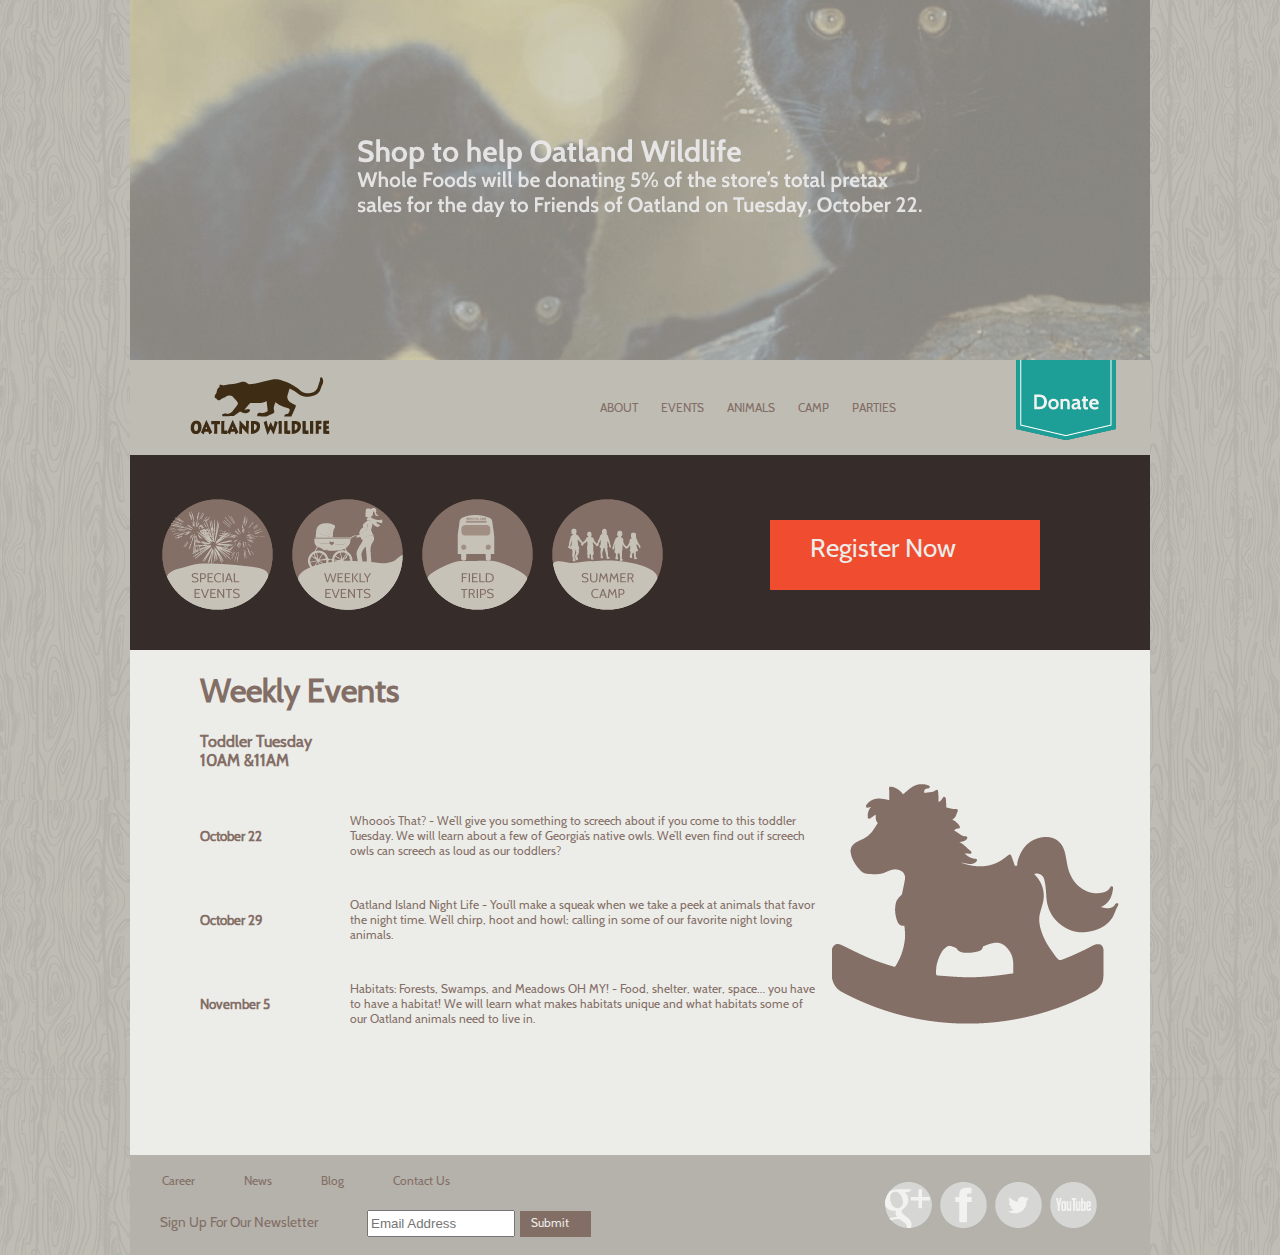
<file: toddler.html>
<!doctype html><html><head><meta charset="UTF-8"><title>Oatland Wildlife-events</title><link href="css/toddlerstyle.css" rel="stylesheet" type="text/css"><style type="text/css"></style><script type="text/javascript" src="jquery-1.7.2.min copy.js"></script> <script type="text/javascript" src="jquery.cycle.all copy.js"></script><script>	$("document").ready(function(){		$("#slideshow").cycle()	})</script><style>	#slideshow {width:1020px; height:360px}</style></head><body background="images/woodtexture.png" bgcolor="#bfbcb4" onLoad="MM_preloadImages('images/donateo.png','images/toddlero.png','images/hikeo.png','images/tripso.png','images/signupo.png','images/specialeventso.png','images/buso.png','images/campo.png','images/googlepluso.png','images/facebooko.png','images/twittero.png','images/youtubeo.png','images/registero.png')"><div id="container"><div id="slideshow">	<img src="images/homeimage.png" width="1020" height="360" alt=""/>	<img src="images/homeimage1.png" width="1020" height="360" alt=""/>    <img src="images/wolfslide.png" width="1020" height="360" alt=""/>    <img src="images/alligatslide.png" width="1020" height="360" alt=""/>    <img src="images/turtleslide.png" width="1020" height="360" alt=""/></div><div id="background"><div id="logo"> <a href="index.html" onMouseOut="MM_swapImgRestore()" onMouseOver="MM_swapImage('logo','','images/logo_o.png',1)"><img src="images/logo.png" alt="Oatland Wildlife" width="200" height="82" id="logo2"></a> </div><ul id="nav">  <li><a href="about.html">ABOUT</a></li>  <li><a href="events.html">EVENTS</a></li>  <li><a href="animals.html">ANIMALS</a></li>  <li><a href="animals.html">CAMP</a></li>  <li><a href="animals.html"> PARTIES</a></li></ul>    <div id="donate2">            <a href="animals.html" ><img class="bottom" src="images/donateo.png"/></a>            <a href="animals.html" ><img class="top" src="images/donate.png"/></a>    </div></div><div id="browntexture">      <div id="events">          <a href="hike.html"><img class="bottom" src="images/specialeventso.png"/></a>          <a href="hike.html"><img class="top" src="images/specialevents.png"/></a>        </div>      <div id="toddler">          <a href="toddler.html"><img class="bottom" src="images/todderO.png"/></a>          <a href="toddler.html"><img class="top" src="images/todder.png"/></a>      </div>      <div id="trips">          <a href="animals.html"><img class="bottom" src="images/buso.png"/></a>          <a href="animals.html"><img class="top" src="images/bus.png"/></a>      </div>      <div id="camp">          <a href="animals.html"><img class="bottom" src="images/campo.png"/></a>          <a href="animals.html"><img class="top" src="images/camp.png"/></a>      </div>            <div id="register">       <a href="#">Register Now</a>      </div></div><div id="background2"><div id="toy"><img src="images/toy.png" width="400" height="398" alt=""/> </div><h1>Weekly Events</h1><h4>Toddler Tuesday<br>10AM &amp;11AM</h4><div id="table1"><table width="700" border="0" cellspacing="5" cellpadding="5">  <tr>    <td width="131"><h5>October 22</h5></td>    <td width="517"><p>Whooo’s That? - We’ll give you something to screech about if you come to this toddler Tuesday.   We will learn about a few of Georgia’s native owls.  We’ll even find out if screech owls can screech as loud as our toddlers? </p></td>  </tr>  <tr>    <td><h5>October 29</h5></td>    <td><p>Oatland Island Night Life - You’ll make a squeak when we take a peek at animals that favor the night time.  We’ll chirp, hoot and howl; calling in some of our favorite night loving animals.</p></td>  </tr>    <tr>    <td><h5>November 5</h5></td>    <td><p>Habitats: Forests, Swamps, and Meadows OH MY! - Food, shelter, water, space… you have to have a habitat!   We will learn what makes habitats unique and what habitats some of our Oatland animals need to live in.</p></td>  </tr></table></div></div><div id="footer"><ul id="footernav">  <li><a href="animals.html">Career</a></li>  <li><a href="animals.html">News</a></li>  <li><a href="animals.html">Blog</a></li>  <li><a href="staff.html">Contact Us</a></li></ul><div id="signup">	Sign Up For Our Newsletter</div> <form id="email">    <input type="text" name="email" placeholder="Email Address">  </form>    <div id="signupbtn">      <a href="#">Submit</a>    </div>        <div id="socialmedia">       <div id="google">          <a href="https://plus.google.com"><img class="bottom" src="images/googlepluso.png"/></a>          <a href="https://plus.google.com"><img class="top" src="images/GOOGLEPLUS.png"/></a>      </div>      <div id="facebook">          <a href="https://facebook.com"><img class="bottom" src="images/facebooko.png"/></a>          <a href="https://facebook.com"><img class="top" src="images/facebook.png"/></a>      </div>      <div id="twitter">          <a href="https://twitter.com"><img class="bottom" src="images/twittero.png"/></a>          <a href="https://twitter.com"><img class="top" src="images/twitter.png"/></a>      </div>      <div id="youtube">          <a href="https://youtube.com"><img class="bottom" src="images/youtubeo.png"/></a>          <a href="https://youtube.com"><img class="top" src="images/youtube.png"/></a>      </div></div></div></body></html>
</file>
<file: css/indexstyle.css>
@charset "UTF-8";
#container {
	height:1255px;
	width:100%;
	margin-right: auto;
	margin-left: auto;
	position: relative;	
}


@font-face {
	font-family: "Cabin-Regular copy"; src:url(../fonts/Cabin-Regular%20copy.otf);
}


html{
	margin:auto;
	width:1020px;
}

body {
	font-family:Cabin-Regular copy;
	vertical-align:middle;
	margin:0px auto;	
}

div{
	font-family: Cabin-Regular copy;
	margin: 0px auto;
}


#homeimage {
	position: absolute;
	margin-top: 0px;
	margin-left:0px;
	height: 360px;
	width: 100%;
}

#slideshow{
	float: left;
	position: absolute;
	padding: 0;
}

#background {
	width:1020px;
	height:95px;
	margin-top:360px;
	position:absolute;
	background-color: #bfbcb4;
	
}

#logo {
	margin-left:30px;
	margin-top:5px;
	position: absolute;
}
ul#nav li a {
	text-decoration: none;
	padding: 5px 0;
	width: 100px;
	transition: color 1s ease;
	-webkit-transition: color 1s ease;
	-moz-transition: color 1s ease;
    -o-transition: color 1s ease;
	color: #836E65;
}

ul#nav {
  margin-left: 410px;
  margin-top: 40px;
  list-style:none;
  width: 395px;
  position:absolute;
  font-size:.75em;
}

ul#nav li {
  display:inline;
  margin-left: 20px;
}

ul#nav a:hover{
	color:#362D2B;
}

#donate2 {	
	position: relative;
	height:81px;
	width:100px;
	margin-left: 886px;
	margin-top:0px;

}
#donate2 img {
	position:absolute;
	left: 0;
  -webkit-transition: opacity .5s ease-in-out;
  -moz-transition: opacity .5s ease-in-out;
  -o-transition: opacity .5s ease-in-out;
  transition: opacity .5s ease-in-out;
}

#donate2 img.top:hover {
  opacity:0;
}


#browntexture {
	background-color: #362D2B;
	/* [disabled]background-repeat: no-repeat; */
	height: 200px;
	width: 1020px;
	margin-top: 455px;
	position: absolute;
}


#hours {
	position: relative;
	height:115px;
	width:115px;
	margin-top:42px;
	margin-left:30px;
}
#hours img {
	position: absolute;
	left: 0;
	-webkit-transition: opacity .5s ease-in-out;
    -moz-transition: opacity .5s ease-in-out;
    -o-transition: opacity .5s ease-in-out;
    transition: opacity .5s ease-in-out;
}

#hours img.top:hover{
	opacity: 0;
}


#directions {
	height:115px;
	width:115px;
	margin-top:-115px;
	margin-left:160px;
	position:relative;
}

#directions img {
	position: absolute;
	left: 0;
	-webkit-transition: opacity .5s ease-in-out;
    -moz-transition: opacity .5s ease-in-out;
    -o-transition: opacity .5s ease-in-out;
    transition: opacity .5s ease-in-out;
}

#directions img.top:hover{
	opacity: 0;
}


#ourstaff {
	height:115px;
	width:115px;
	margin-top:-115px;
	margin-left:290px;
	position:relative;
}
#ourstaff img {
	position: absolute;
	left: 0;
	-webkit-transition: opacity .5s ease-in-out;
    -moz-transition: opacity .5s ease-in-out;
    -o-transition: opacity .5s ease-in-out;
    transition: opacity .5s ease-in-out;
}

#ourstaff img.top:hover{
	opacity: 0;
}
#ourmission {
	height:20px;
	width:140px;
	margin-top:-147px;
	margin-left:470px;
	position:absolute;
	color:#EF4C30;
	font-size:1em;
}

#mission {
	height: auto;
	width:520px;
	margin-top:-112px;
	margin-left:470px;
	position:absolute;
	color:#C6C2B7;
	font-size:1em;
}

#newsletterbar {
	height:95px;
	width:1020px;
	margin-top:650px;
	position:absolute;
	background-color:#bfbcb4;
}
#news {
	height:auto;
	width:105px;
	margin-top:5px;
	margin-left:30px;
	position:absolute;
	color:#312625;
	font-size:1em;
}

#news2 {
	height:auto;
	width:390px;
	margin-top:30px;
	margin-left:30px;
	position:absolute;
	color:#EF4C30;
	font-size:.75em;
}

#newsletter {
	height:auto;
	width:auto;
	margin-top:10px;
	margin-left:470px;
	position:absolute;
	color:#312625;
	font-size:1em;

}
#newsletter a {
	text-decoration:none;
	color:#312625;
}


#background2 {
	height:410px;
	width:1020px;
	margin-top:745px;
	position:absolute;
	background-color:#ECECE9;
}
		
	
#pie {
	height:208px;
	width:408px;
	margin-top:105px;
	margin-left:0px;
	position:absolute;
}

#register {
	height: 35px;
	width: 200px;
	top: 40px;
	left: 430px;
	position: absolute;
	color: #836E65;
	font-size:1em;
}


#toddler {
	top: 112px;
	left: 430px;
	position:relative;
}
#toddler img {
	position: absolute;
	left: 0;
	-webkit-transition: opacity .5s ease-in-out;
    -moz-transition: opacity .5s ease-in-out;
    -o-transition: opacity .5s ease-in-out;
    transition: opacity .5s ease-in-out;
}

#toddler img.top:hover{
	opacity: 0;
}

#hike {
	top: 112px;
	left: 613px;
	position:relative;
}
#hike img {
	position: absolute;
	left: 0;
	-webkit-transition: opacity .5s ease-in-out;
    -moz-transition: opacity .5s ease-in-out;
    -o-transition: opacity .5s ease-in-out;
    transition: opacity .5s ease-in-out;
}

#hike img.top:hover{
	opacity: 0;
}

#trip {
	top: 112px;
	left: 796px;
	position:relative;
}
#trip img {
	position: absolute;
	left: 0;
	-webkit-transition: opacity .5s ease-in-out;
    -moz-transition: opacity .5s ease-in-out;
    -o-transition: opacity .5s ease-in-out;
    transition: opacity .5s ease-in-out;
}

#trip img.top:hover{
	opacity: 0;
}


#register a {
	text-decoration: none;
	color: #836E65;
}


#footer {
	position: absolute;
	margin-top: 1155px;
	height: 100px;
	width:1020px;
	background-color:#B4B2AB;
}

ul#footernav li a {
	text-decoration: none;
	padding: 5px 0;
	width: 100px;
	transition: color 1s ease;
	-webkit-transition: color 1s ease;
	-moz-transition: color 1s ease;
    -o-transition: color 1s ease;
	color: #836E65;
	font-size:.75em;
}

ul#footernav {
  margin-left: -53px;
  margin-top: 15px;
  list-style:none;
  width: 425px;
  position:absolute;
}

ul#footernav li {
  display:inline;
  margin-left: 45px;
}	

ul#footernav a:hover{
	color:#362D2B;
}

:target{
  -webkit-animation: highlight 5s ease;  
  -moz-animation: highlight 5s ease;
}

@-webkit-keyframes highlight{
	0% {background:transparent;}
	10% {background:#EF4C30;}
	100% {background:transparent;}
}
@-moz-keyframes highlight{
	0% {background:transparent;}
	10% {background:#EF4C30;}
	100% {background:transparent;}
}
#signup{
  -webkit-transition: all 1s ease; 
  -moz-transition: all 1s ease; 
  -ms-transition: all 1s ease; 
  -o-transition: all 1s ease;     
}

#signup {
	 height:20px;
	 width:340px;
	 top:56px;
	 left:24px;
	 position:absolute;
	 color: #836E65;
	 font-size: .85em;
	 padding-left: 6px;
	 padding-top: 3px;
	 padding-bottom: 3px;
 }
 

input {
	 height:21px;
	 width:140px;
	 margin-top:55px;
	 left:237px;
	 position:absolute;
 }
 #signupbtn {
	 height:22px;
	 width:60px;
	 top:56px;
	 left:390px;
	 position:absolute;
	 background-color: #836E65;
	 font-size: .75em;
	 padding-left: 11px;
	 padding-top: 4px;
 }

 #signupbtn a{
 	 text-decoration: none;
 	 color:#ECECE9;
 }

 #signupbtn a:hover{
	color: #C6C2B7;
 }


#socialmedia {
	 height:46px;
	 width:230px;
	 margin-top:27px;
	 margin-left:755px;
	 position:absolute;
 }

#google {
	position:relative;
}
#google img {
	position: absolute;
	left: 0;
	-webkit-transition: opacity .5s ease-in-out;
    -moz-transition: opacity .5s ease-in-out;
    -o-transition: opacity .5s ease-in-out;
    transition: opacity .5s ease-in-out;
}

#google img.top:hover{
	opacity: 0;
}

#facebook {
	left: 55px;
	position:relative;
}
#facebook img {
	position: absolute;
	left: 0;
	-webkit-transition: opacity .5s ease-in-out;
    -moz-transition: opacity .5s ease-in-out;
    -o-transition: opacity .5s ease-in-out;
    transition: opacity .5s ease-in-out;
}

#facebook img.top:hover{
	opacity: 0;
}

#twitter {
	left: 110px;
	position:relative;
}
#twitter img {
	position: absolute;
	left: 0;
	-webkit-transition: opacity .5s ease-in-out;
    -moz-transition: opacity .5s ease-in-out;
    -o-transition: opacity .5s ease-in-out;
    transition: opacity .5s ease-in-out;
}

#twitter img.top:hover{
	opacity: 0;
}

#youtube {
	left:165px;
	position:relative;
}
#youtube img {
	position: absolute;
	left: 0;
	-webkit-transition: opacity .5s ease-in-out;
    -moz-transition: opacity .5s ease-in-out;
    -o-transition: opacity .5s ease-in-out;
    transition: opacity .5s ease-in-out;
}

#youtube img.top:hover{
	opacity: 0;
}
</file>
<file: css/aboutstyle.css>
@charset "UTF-8";
#container {
	height:1405px;
	width:100%;
	margin-right: auto;
	margin-left: auto;
	position: relative;	
}


@font-face {
	font-family: "Cabin-Regular copy"; src:url(../fonts/Cabin-Regular%20copy.otf);
}


html{
	margin:auto;
	width:1020px;
}

body {
	font-family:Cabin-Regular copy;
	vertical-align:middle;
	margin:0px auto;	
}



div{
	font-family: Cabin-Regular copy;
	margin: 0px auto;
}



#slideshow{
	float: left;
	position: absolute;
	padding: 0;
}

#background {
	width:1020px;
	height:95px;
	margin-top:360px;
	position:absolute;
	background-color: #bfbcb4;
	
}

#logo {
	margin-left:30px;
	margin-top:5px;
	position: absolute;
}

ul#nav li a {
	text-decoration: none;
	padding: 5px 0;
	width: 100px;
	transition: color 1s ease;
	-webkit-transition: color 1s ease;
	-moz-transition: color 1s ease;
    -o-transition: color 1s ease;
	color: #836E65;
}

ul#nav {
  margin-left: 410px;
  margin-top: 40px;
  list-style:none;
  width: 395px;
  position:absolute;
  font-size:.75em;
}

ul#nav li {
  display:inline;
  margin-left: 20px;
}

ul#nav a:hover{
	color:#362D2B;
}

#donate2 {	
	position: relative;
	height:81px;
	width:100px;
	margin-left: 886px;
	margin-top:0px;

}
#donate2 img {
	position:absolute;
	left: 0;
  -webkit-transition: opacity .5s ease-in-out;
  -moz-transition: opacity .5s ease-in-out;
  -o-transition: opacity .5s ease-in-out;
  transition: opacity .5s ease-in-out;
}

#donate2 img.top:hover {
  opacity:0;
}


#browntexture {
	background-color: #362D2B;
	/* [disabled]background-repeat: no-repeat; */
	height: 200px;
	width: 1020px;
	margin-top: 455px;
	position: absolute;
}


#hours {
	position: relative;
	height:115px;
	width:115px;
	margin-top:42px;
	margin-left:30px;
}
#hours img {
	position: absolute;
	left: 0;
	-webkit-transition: opacity .5s ease-in-out;
    -moz-transition: opacity .5s ease-in-out;
    -o-transition: opacity .5s ease-in-out;
    transition: opacity .5s ease-in-out;
}

#hours img.top:hover{
	opacity: 0;
}


#directions {
	height:115px;
	width:115px;
	margin-top:-115px;
	margin-left:160px;
	position:relative;
}

#directions img {
	position: absolute;
	left: 0;
	-webkit-transition: opacity .5s ease-in-out;
    -moz-transition: opacity .5s ease-in-out;
    -o-transition: opacity .5s ease-in-out;
    transition: opacity .5s ease-in-out;
}

#directions img.top:hover{
	opacity: 0;
}


#ourstaff {
	height:115px;
	width:115px;
	margin-top:-115px;
	margin-left:290px;
	position:relative;
}
#ourstaff img {
	position: absolute;
	left: 0;
	-webkit-transition: opacity .5s ease-in-out;
    -moz-transition: opacity .5s ease-in-out;
    -o-transition: opacity .5s ease-in-out;
    transition: opacity .5s ease-in-out;
}

#ourstaff img.top:hover{
	opacity: 0;
}

#ourmission {
	height:20px;
	width:140px;
	margin-top:-147px;
	margin-left:470px;
	position:absolute;
	color:#EF4C30;
	font-size:1em;
}

#mission {
	height: auto;
	width:520px;
	margin-top:-112px;
	margin-left:470px;
	position:absolute;
	color:#C6C2B7;
	font-size:1em;
}


#background2 {
	height:750px;
	width:750px;
	margin-top:655px;
	position:absolute;
	background-color:#ECECE9;
	color:#836E65;
}
#background2 h2{
	text-align:center;
}


#background2 p{
	text-align:center;
	font-size:.42em;
}

#googlebackground{
	height:350px;
	width:750px;
	margin-top:10px;
	position:absolute;
	background-color:#B4B2AB;
}

#background2 a {
	text-decoration:none;
	color:#EF4C30;
	font-size:.85em;
	text-align:center;
}
#background2 p{
	margin-left:30px;
	margin-right:30px;
}

	

#backgroundside {
	background-color: #bfbcb4;
	height: 725px;
	width: 219px;
	margin-top: 655px;
	margin-left: 750px;
	position: absolute;
	padding-left:51px;
	padding-top:25px;
}

#toddler {
	position:relative;
}
#toddler img {
	position: absolute;
	left: 0;
	-webkit-transition: opacity .5s ease-in-out;
    -moz-transition: opacity .5s ease-in-out;
    -o-transition: opacity .5s ease-in-out;
    transition: opacity .5s ease-in-out;
}

#toddler img.top:hover{
	opacity: 0;
}

#hike {
	margin-top: 205px;
	position:relative;
}
#hike img {
	position: absolute;
	left: 0;
	-webkit-transition: opacity .5s ease-in-out;
    -moz-transition: opacity .5s ease-in-out;
    -o-transition: opacity .5s ease-in-out;
    transition: opacity .5s ease-in-out;
}

#hike img.top:hover{
	opacity: 0;
}

#trip {
	margin-top: 410px;
	position:relative;
}
#trip img {
	position: absolute;
	left: 0;
	-webkit-transition: opacity .5s ease-in-out;
    -moz-transition: opacity .5s ease-in-out;
    -o-transition: opacity .5s ease-in-out;
    transition: opacity .5s ease-in-out;
}

#trip img.top:hover{
	opacity: 0;
}


#footer {
	position: absolute;
	margin-top: 1305px;
	height: 100px;
	width:1020px;
	background-color:#B4B2AB;
}

ul#footernav li a {
	text-decoration: none;
	padding: 5px 0;
	width: 100px;
	transition: color 1s ease;
	-webkit-transition: color 1s ease;
	-moz-transition: color 1s ease;
    -o-transition: color 1s ease;
	color: #836E65;
	font-size:.75em;
}

ul#footernav {
  margin-left: -53px;
  margin-top: 15px;
  list-style:none;
  width: 425px;
  position:absolute;
}

ul#footernav li {
  display:inline;
  margin-left: 45px;
}	

ul#footernav a:hover{
	color:#362D2B;
}

#signup {
	 height:20px;
	 width:340px;
	 top:56px;
	 left:24px;
	 position:absolute;
	 color: #836E65;
	 font-size: .85em;
	 padding-left: 6px;
	 padding-top: 3px;
	 padding-bottom: 3px;
 }
 

input {
	 height:21px;
	 width:140px;
	 margin-top:55px;
	 left:237px;
	 position:absolute;
 }


 #signupbtn {
	 height:22px;
	 width:60px;
	 top:56px;
	 left:390px;
	 position:absolute;
	 background-color: #836E65;
	 font-size: .75em;
	 padding-left: 11px;
	 padding-top: 4px;
 }

 #signupbtn a{
 	 text-decoration: none;
 	 color:#ECECE9;
 }

 #signupbtn a:hover{
	color: #C6C2B7;
 }


#socialmedia {
	 height:46px;
	 width:230px;
	 margin-top:27px;
	 margin-left:755px;
	 position:absolute;
 }

#google {
	position:relative;
}
#google img {
	position: absolute;
	left: 0;
	-webkit-transition: opacity .5s ease-in-out;
    -moz-transition: opacity .5s ease-in-out;
    -o-transition: opacity .5s ease-in-out;
    transition: opacity .5s ease-in-out;
}

#google img.top:hover{
	opacity: 0;
}

#facebook {
	left: 55px;
	position:relative;
}
#facebook img {
	position: absolute;
	left: 0;
	-webkit-transition: opacity .5s ease-in-out;
    -moz-transition: opacity .5s ease-in-out;
    -o-transition: opacity .5s ease-in-out;
    transition: opacity .5s ease-in-out;
}

#facebook img.top:hover{
	opacity: 0;
}

#twitter {
	left: 110px;
	position:relative;
}
#twitter img {
	position: absolute;
	left: 0;
	-webkit-transition: opacity .5s ease-in-out;
    -moz-transition: opacity .5s ease-in-out;
    -o-transition: opacity .5s ease-in-out;
    transition: opacity .5s ease-in-out;
}

#twitter img.top:hover{
	opacity: 0;
}

#youtube {
	left:165px;
	position:relative;
}
#youtube img {
	position: absolute;
	left: 0;
	-webkit-transition: opacity .5s ease-in-out;
    -moz-transition: opacity .5s ease-in-out;
    -o-transition: opacity .5s ease-in-out;
    transition: opacity .5s ease-in-out;
}

#youtube img.top:hover{
	opacity: 0;
}
</file>
<file: css/directionsstyle.css>
@charset "UTF-8";
#container {
	height:1405px;
	width:100%;
	margin-right: auto;
	margin-left: auto;
	position: relative;	
}


@font-face {
	font-family: "Cabin-Regular copy"; src:url(../fonts/Cabin-Regular%20copy.otf);
}


html{
	margin:auto;
	width:1020px;
}

body {
	font-family:Cabin-Regular copy;
	vertical-align:middle;
	margin:0px auto;	
}

div{
	font-family: Cabin-Regular copy;
	margin: 0px auto;
}


#homeimage {
	position: absolute;
	margin-top: 0px;
	margin-left:0px;
	height: 360px;
	width: 100%;
}

#slideshow{
	float: left;
	position: absolute;
	padding: 0;
}

#background {
	width:1020px;
	height:95px;
	margin-top:360px;
	position:absolute;
	background-color: #bfbcb4;
	
}

#logo {
	margin-left:30px;
	margin-top:5px;
	position: absolute;
}

ul#nav li a {
	text-decoration: none;
	padding: 5px 0;
	width: 100px;
	transition: color 1s ease;
	-webkit-transition: color 1s ease;
	-moz-transition: color 1s ease;
    -o-transition: color 1s ease;
	color: #836E65;
}

ul#nav {
  margin-left: 410px;
  margin-top: 40px;
  list-style:none;
  width: 395px;
  position:absolute;
  font-size:.75em;
}

ul#nav li {
  display:inline;
  margin-left: 20px;
}

ul#nav a:hover{
	color:#362D2B;
}

#donate2 {	
	position: relative;
	height:81px;
	width:100px;
	margin-left: 886px;
	margin-top:0px;

}
#donate2 img {
	position:absolute;
	left: 0;
  -webkit-transition: opacity .5s ease-in-out;
  -moz-transition: opacity .5s ease-in-out;
  -o-transition: opacity .5s ease-in-out;
  transition: opacity .5s ease-in-out;
}

#donate2 img.top:hover {
  opacity:0;
}


#browntexture {
	background-color: #362D2B;
	/* [disabled]background-repeat: no-repeat; */
	height: 200px;
	width: 1020px;
	margin-top: 455px;
	position: absolute;
}


#hours {
	position: relative;
	height:115px;
	width:115px;
	margin-top:42px;
	margin-left:30px;
}
#hours img {
	position: absolute;
	left: 0;
	-webkit-transition: opacity .5s ease-in-out;
    -moz-transition: opacity .5s ease-in-out;
    -o-transition: opacity .5s ease-in-out;
    transition: opacity .5s ease-in-out;
}

#hours img.top:hover{
	opacity: 0;
}


#directions {
	height:115px;
	width:115px;
	margin-top:-115px;
	margin-left:160px;
	position:relative;
}

#directions img {
	position: absolute;
	left: 0;
	-webkit-transition: opacity .5s ease-in-out;
    -moz-transition: opacity .5s ease-in-out;
    -o-transition: opacity .5s ease-in-out;
    transition: opacity .5s ease-in-out;
}

#directions img.top:hover{
	opacity: 0;
}


#ourstaff {
	height:115px;
	width:115px;
	margin-top:-115px;
	margin-left:290px;
	position:relative;
}
#ourstaff img {
	position: absolute;
	left: 0;
	-webkit-transition: opacity .5s ease-in-out;
    -moz-transition: opacity .5s ease-in-out;
    -o-transition: opacity .5s ease-in-out;
    transition: opacity .5s ease-in-out;
}

#ourstaff img.top:hover{
	opacity: 0;
}
#ourmission {
	height:20px;
	width:140px;
	margin-top:-147px;
	margin-left:470px;
	position:absolute;
	color:#EF4C30;
	font-size:1em;
}

#mission {
	height: auto;
	width:520px;
	margin-top:-112px;
	margin-left:470px;
	position:absolute;
	color:#C6C2B7;
	font-size:1em;
}


#background2 {
	height:750px;
	width:750px;
	margin-top:655px;
	position:absolute;
	background-color:#ECECE9;
	text-align:center;
	color:#836E65;
	font-size: .76em;
}


#background2 p{
	text-align:center;
	font-size:.70em;
	margin-right:30px;
	margin-left:30px;
}
#car{
	margin-right:0px;
	margin-top:0px;
}




	

#backgroundside {
	background-color: #bfbcb4;
	height: 725px;
	width: 219px;
	margin-top: 655px;
	margin-left: 750px;
	position: absolute;
	padding-left:51px;
	padding-top:25px;
}
#toddler {
	position:relative;
}
#toddler img {
	position: absolute;
	left: 0;
	-webkit-transition: opacity .5s ease-in-out;
    -moz-transition: opacity .5s ease-in-out;
    -o-transition: opacity .5s ease-in-out;
    transition: opacity .5s ease-in-out;
}

#toddler img.top:hover{
	opacity: 0;
}

#hike {
	margin-top: 205px;
	position:relative;
}
#hike img {
	position: absolute;
	left: 0;
	-webkit-transition: opacity .5s ease-in-out;
    -moz-transition: opacity .5s ease-in-out;
    -o-transition: opacity .5s ease-in-out;
    transition: opacity .5s ease-in-out;
}

#hike img.top:hover{
	opacity: 0;
}

#trip {
	margin-top: 410px;
	position:relative;
}
#trip img {
	position: absolute;
	left: 0;
	-webkit-transition: opacity .5s ease-in-out;
    -moz-transition: opacity .5s ease-in-out;
    -o-transition: opacity .5s ease-in-out;
    transition: opacity .5s ease-in-out;
}

#trip img.top:hover{
	opacity: 0;
}


#footer {
	position: absolute;
	margin-top: 1305px;
	height: 100px;
	width:1020px;
	background-color:#B4B2AB;
}

ul#footernav li a {
	text-decoration: none;
	padding: 5px 0;
	width: 100px;
	transition: color 1s ease;
	-webkit-transition: color 1s ease;
	-moz-transition: color 1s ease;
    -o-transition: color 1s ease;
	color: #836E65;
	font-size:.75em;
}

ul#footernav {
  margin-left: -53px;
  margin-top: 15px;
  list-style:none;
  width: 425px;
  position:absolute;
}

ul#footernav li {
  display:inline;
  margin-left: 45px;
}	

ul#footernav a:hover{
	color:#362D2B;
}



#signup {
	 height:20px;
	 width:340px;
	 top:56px;
	 left:24px;
	 position:absolute;
	 color: #836E65;
	 font-size: .85em;
	 padding-left: 6px;
	 padding-top: 3px;
	 padding-bottom: 3px;
 }
 

 input {
	 height:21px;
	 width:140px;
	 margin-top:55px;
	 left:237px;
	 position:absolute;
 }


 #signupbtn {
	 height:22px;
	 width:60px;
	 top:56px;
	 left:390px;
	 position:absolute;
	 background-color: #836E65;
	 font-size: .75em;
	 padding-left: 11px;
	 padding-top: 4px;
 }

 #signupbtn a{
 	 text-decoration: none;
 	 color:#ECECE9;
 }

 #signupbtn a:hover{
	color: #C6C2B7;
 }


#socialmedia {
	 height:46px;
	 width:230px;
	 margin-top:27px;
	 margin-left:755px;
	 position:absolute;
 }

#google {
	position:relative;
}
#google img {
	position: absolute;
	left: 0;
	-webkit-transition: opacity .5s ease-in-out;
    -moz-transition: opacity .5s ease-in-out;
    -o-transition: opacity .5s ease-in-out;
    transition: opacity .5s ease-in-out;
}

#google img.top:hover{
	opacity: 0;
}

#facebook {
	left: 55px;
	position:relative;
}
#facebook img {
	position: absolute;
	left: 0;
	-webkit-transition: opacity .5s ease-in-out;
    -moz-transition: opacity .5s ease-in-out;
    -o-transition: opacity .5s ease-in-out;
    transition: opacity .5s ease-in-out;
}

#facebook img.top:hover{
	opacity: 0;
}

#twitter {
	left: 110px;
	position:relative;
}
#twitter img {
	position: absolute;
	left: 0;
	-webkit-transition: opacity .5s ease-in-out;
    -moz-transition: opacity .5s ease-in-out;
    -o-transition: opacity .5s ease-in-out;
    transition: opacity .5s ease-in-out;
}

#twitter img.top:hover{
	opacity: 0;
}

#youtube {
	left:165px;
	position:relative;
}
#youtube img {
	position: absolute;
	left: 0;
	-webkit-transition: opacity .5s ease-in-out;
    -moz-transition: opacity .5s ease-in-out;
    -o-transition: opacity .5s ease-in-out;
    transition: opacity .5s ease-in-out;
}

#youtube img.top:hover{
	opacity: 0;
}
</file>
<file: css/eventsstyle.css>
@charset "UTF-8";
#container {
	height:1255px;
	width:100%;
	margin-right: auto;
	margin-left: auto;
	position: relative;	
}


@font-face {
	font-family: "Cabin-Regular copy"; src:url(../fonts/Cabin-Regular%20copy.otf);
}


html{
	margin:auto;
	width:1020px;
}

body {
	font-family:Cabin-Regular copy;
	vertical-align:middle;
	margin:0px auto;	
}

div{
	font-family: Cabin-Regular copy;
	margin: 0px auto;
}


#homeimage {
	position: absolute;
	margin-top: 0px;
	margin-left:0px;
	height: 360px;
	width: 100%;
}

#slideshow{
	float: left;
	position: absolute;
	padding: 0;
}

#background {
	width:1020px;
	height:95px;
	margin-top:360px;
	position:absolute;
	background-color: #bfbcb4;
	
}

#logo {
	margin-left:30px;
	margin-top:5px;
	position: absolute;
}

ul#nav li a {
	text-decoration: none;
	padding: 5px 0;
	width: 100px;
	transition: color 1s ease;
	-webkit-transition: color 1s ease;
	-moz-transition: color 1s ease;
    -o-transition: color 1s ease;
	color: #836E65;
}

ul#nav {
  margin-left: 410px;
  margin-top: 40px;
  list-style:none;
  width: 395px;
  position:absolute;
  font-size:.75em;
}

ul#nav li {
  display:inline;
  margin-left: 20px;
}

ul#nav a:hover{
	color:#362D2B;
}

#donate2 {	
	position: relative;
	height:81px;
	width:100px;
	margin-left: 886px;
	margin-top:0px;

}
#donate2 img {
	position:absolute;
	left: 0;
  -webkit-transition: opacity .5s ease-in-out;
  -moz-transition: opacity .5s ease-in-out;
  -o-transition: opacity .5s ease-in-out;
  transition: opacity .5s ease-in-out;
}

#donate2 img.top:hover {
  opacity:0;
}

#browntexture {
	background-color: #362D2B;
	/* [disabled]background-repeat: no-repeat; */
	height: 200px;
	width: 1020px;
	margin-top: 455px;
	position: absolute;
}

#events {
	position: relative;
	height:115px;
	width:115px;
	margin-top:42px;
	margin-left:30px;
}
#events img {
	position: absolute;
	left: 0;
	-webkit-transition: opacity .5s ease-in-out;
    -moz-transition: opacity .5s ease-in-out;
    -o-transition: opacity .5s ease-in-out;
    transition: opacity .5s ease-in-out;
}

#events img.top:hover{
	opacity: 0;
}


#toddler {
	height:115px;
	width:115px;
	margin-top:-115px;
	margin-left:160px;
	position:relative;
}

#toddler img {
	position: absolute;
	left: 0;
	-webkit-transition: opacity .5s ease-in-out;
    -moz-transition: opacity .5s ease-in-out;
    -o-transition: opacity .5s ease-in-out;
    transition: opacity .5s ease-in-out;
}

#toddler img.top:hover{
	opacity: 0;
}


#trips {
	height:115px;
	width:115px;
	margin-top:-115px;
	margin-left:290px;
	position:relative;
}
#trips img {
	position: absolute;
	left: 0;
	-webkit-transition: opacity .5s ease-in-out;
    -moz-transition: opacity .5s ease-in-out;
    -o-transition: opacity .5s ease-in-out;
    transition: opacity .5s ease-in-out;
}

#trips img.top:hover{
	opacity: 0;
}

#camp{
	height:115px;
	width:115px;
	margin-top:-115px;
	margin-left:420px;
	position:relative;
}
#camp img {
	position: absolute;
	left: 0;
	-webkit-transition: opacity .5s ease-in-out;
    -moz-transition: opacity .5s ease-in-out;
    -o-transition: opacity .5s ease-in-out;
    transition: opacity .5s ease-in-out;
}

#camp img.top:hover{
	opacity: 0;
}



#register {
	background-color:#EF4C30;
	height: 58px;
	width: 230px;
	top: 65px;
	margin-left: 640px;
	position: absolute;
	font-size: 1.625em;
	padding-top: 12px;
	padding-left: 40px;
}

#register a{
 	 text-decoration: none;
 	 color:#ECECE9;
 }

 #register a:hover{
	color: #C6C2B7;
 }



#background2 p {
	text-align:left;
	color:#836E65;
	font-size: .85em;
	margin-left:30px;
	margin-right:30px;	
}

h2 {
	color: ECECE9;
	margin-left: 30px;
	margin-right: 30px;
}

h1{
	margin-left:30px;
	color:#836E65;
}
#options {
	height:330px;
	width:555px;
	margin-left:235px;	
	margin-right:235px;
	margin-top:0px;
	position:absolute;

}


#options p {
	margin-top:20px;
	margin-bottom:10px;
}
#owl {
	height:330px;
	width:1020px;
	margin-left:0px;
	margin-top:825px;
	position:absolute;

}


#background2 {
	height:510px;
	width:1020px;
	margin-top:650px;
	position:absolute;
	background-color:#ECECE9;
}
		


#footer {
	position: absolute;
	margin-top: 1155px;
	height: 100px;
	width:1020px;
	background-color:#B4B2AB;
}

ul#footernav li a {
	text-decoration: none;
	padding: 5px 0;
	width: 100px;
	transition: color 1s ease;
	-webkit-transition: color 1s ease;
	-moz-transition: color 1s ease;
    -o-transition: color 1s ease;
	color: #836E65;
	font-size:.75em;
}

ul#footernav {
  margin-left: -53px;
  margin-top: 15px;
  list-style:none;
  width: 425px;
  position:absolute;
}

ul#footernav li {
  display:inline;
  margin-left: 45px;
}	

ul#footernav a:hover{
	color:#362D2B;
}

#signup {
	 height:20px;
	 width:340px;
	 top:56px;
	 left:24px;
	 position:absolute;
	 color: #836E65;
	 font-size: .85em;
	 padding-left: 6px;
	 padding-top: 3px;
	 padding-bottom: 3px;
 }
 

input {
	 height:21px;
	 width:140px;
	 margin-top:55px;
	 left:237px;
	 position:absolute;
 }


 #signupbtn {
	 height:22px;
	 width:60px;
	 top:56px;
	 left:390px;
	 position:absolute;
	 background-color: #836E65;
	 font-size: .75em;
	 padding-left: 11px;
	 padding-top: 4px;
 }

 #signupbtn a{
 	 text-decoration: none;
 	 color:#ECECE9;
 }

 #signupbtn a:hover{
	color: #C6C2B7;
 }


#socialmedia {
	 height:46px;
	 width:230px;
	 margin-top:27px;
	 margin-left:755px;
	 position:absolute;
 }

#google {
	position:relative;
}
#google img {
	position: absolute;
	left: 0;
	-webkit-transition: opacity .5s ease-in-out;
    -moz-transition: opacity .5s ease-in-out;
    -o-transition: opacity .5s ease-in-out;
    transition: opacity .5s ease-in-out;
}

#google img.top:hover{
	opacity: 0;
}

#facebook {
	left: 55px;
	position:relative;
}
#facebook img {
	position: absolute;
	left: 0;
	-webkit-transition: opacity .5s ease-in-out;
    -moz-transition: opacity .5s ease-in-out;
    -o-transition: opacity .5s ease-in-out;
    transition: opacity .5s ease-in-out;
}

#facebook img.top:hover{
	opacity: 0;
}

#twitter {
	left: 110px;
	position:relative;
}
#twitter img {
	position: absolute;
	left: 0;
	-webkit-transition: opacity .5s ease-in-out;
    -moz-transition: opacity .5s ease-in-out;
    -o-transition: opacity .5s ease-in-out;
    transition: opacity .5s ease-in-out;
}

#twitter img.top:hover{
	opacity: 0;
}

#youtube {
	left:165px;
	position:relative;
}
#youtube img {
	position: absolute;
	left: 0;
	-webkit-transition: opacity .5s ease-in-out;
    -moz-transition: opacity .5s ease-in-out;
    -o-transition: opacity .5s ease-in-out;
    transition: opacity .5s ease-in-out;
}

#youtube img.top:hover{
	opacity: 0;
}
</file>
<file: css/hikestyle.css>
@charset "UTF-8";
#container {
	height:1255px;
	width:100%;
	margin-right: auto;
	margin-left: auto;
	position: relative;	
}


@font-face {
	font-family: "Cabin-Regular copy"; src:url(../fonts/Cabin-Regular%20copy.otf);
}


html{
	margin:auto;
	width:1020px;
}

body {
	font-family:Cabin-Regular copy;
	vertical-align:middle;
	margin:0px auto;	
}

div{
	font-family: Cabin-Regular copy;
	margin: 0px auto;
}


#homeimage {
	position: absolute;
	margin-top: 0px;
	margin-left:0px;
	height: 360px;
	width: 100%;
}

#slideshow{
	float: left;
	position: absolute;
	padding: 0;
}

#background {
	width:1020px;
	height:95px;
	margin-top:360px;
	position:absolute;
	background-color: #bfbcb4;
	
}

#logo {
	margin-left:30px;
	margin-top:5px;
	position: absolute;
}

ul#nav li a {
	text-decoration: none;
	padding: 5px 0;
	width: 100px;	
	transition: color 1s ease;
	-webkit-transition: color 1s ease;
	-moz-transition: color 1s ease;
    -o-transition: color 1s ease;
	color: #836E65;
}

ul#nav {
  margin-left: 410px;
  margin-top: 40px;
  list-style:none;
  width: 395px;
  position:absolute;
  font-size:.75em;
}

ul#nav li {
  display:inline;
  margin-left: 20px;
}

ul#nav a:hover{
	color:#362D2B;
}

#donate2 {	
	position: relative;
	height:81px;
	width:100px;
	margin-left: 886px;
	margin-top:0px;

}
#donate2 img {
	position:absolute;
	left: 0;
  -webkit-transition: opacity .5s ease-in-out;
  -moz-transition: opacity .5s ease-in-out;
  -o-transition: opacity .5s ease-in-out;
  transition: opacity .5s ease-in-out;
}

#donate2 img.top:hover {
  opacity:0;
}

#browntexture {
	background-color: #362D2B;
	/* [disabled]background-repeat: no-repeat; */
	height: 200px;
	width: 1020px;
	margin-top: 455px;
	position: absolute;
}



#events {
	position: relative;
	height:115px;
	width:115px;
	margin-top:42px;
	margin-left:30px;
}
#events img {
	position: absolute;
	left: 0;
	-webkit-transition: opacity .5s ease-in-out;
    -moz-transition: opacity .5s ease-in-out;
    -o-transition: opacity .5s ease-in-out;
    transition: opacity .5s ease-in-out;
}

#events img.top:hover{
	opacity: 0;
}


#toddler {
	height:115px;
	width:115px;
	margin-top:-115px;
	margin-left:160px;
	position:relative;
}

#toddler img {
	position: absolute;
	left: 0;
	-webkit-transition: opacity .5s ease-in-out;
    -moz-transition: opacity .5s ease-in-out;
    -o-transition: opacity .5s ease-in-out;
    transition: opacity .5s ease-in-out;
}

#toddler img.top:hover{
	opacity: 0;
}


#trips {
	height:115px;
	width:115px;
	margin-top:-115px;
	margin-left:290px;
	position:relative;
}
#trips img {
	position: absolute;
	left: 0;
	-webkit-transition: opacity .5s ease-in-out;
    -moz-transition: opacity .5s ease-in-out;
    -o-transition: opacity .5s ease-in-out;
    transition: opacity .5s ease-in-out;
}

#trips img.top:hover{
	opacity: 0;
}

#camp{
	height:115px;
	width:115px;
	margin-top:-115px;
	margin-left:420px;
	position:relative;
}
#camp img {
	position: absolute;
	left: 0;
	-webkit-transition: opacity .5s ease-in-out;
    -moz-transition: opacity .5s ease-in-out;
    -o-transition: opacity .5s ease-in-out;
    transition: opacity .5s ease-in-out;
}

#camp img.top:hover{
	opacity: 0;
}



#register {
	background-color:#EF4C30;
	height: 58px;
	width: 230px;
	top: 65px;
	margin-left: 640px;
	position: absolute;
	font-size: 1.625em;
	padding-top: 12px;
	padding-left: 40px;
}

#register a{
 	 text-decoration: none;
 	 color:#ECECE9;
 }

 #register a:hover{
	color: #C6C2B7;
 }


#options {
	height:330px;
	width:550px;
	margin-left:235px;	
	margin-right:235px;
	margin-top:-10px;
	position:absolute;

}
#options a {
	margin-bottom:0px;
	text-align:right;
	margin-left:440px;
	text-decoration:none;
	color:#836E65;
	background-color:#C6C2B7;
	font-size: 1em;
}

#options p {
	margin-top:20px;
	margin-bottom:10px;
	font-size: 1em;
}
#owl {
	height:330px;
	width:1020px;
	margin-left:0px;
	margin-top:825px;
	position:absolute;

}


#background2 {
	height:510px;
	width:1020px;
	margin-top:650px;
	position:absolute;
	background-color:#ECECE9;
	color:#836E65;
}
		
#background2 p {
	text-align:left;
	color:#836E65;
	font-size: .85em;
	margin-left:30px;
	margin-right:30px;
	font-size: .75em;	
}


h2{
	color: #ECECE9;
	margin-left: 40px;
	margin-right: 30px;
	font-size: .85em;
}
#table1{
	margin-left:30px;
}

h3{
	margin-left:30px;
	font-size: 1.15em;
	margin-top: -5px;
}

h4{
	font-size: .75em;
}

#pumpkin{
	height:400px;
	width:400px;
	position:absolute;
	margin-top:50px;
	margin-left:670px;	
}
#footer {
	position: absolute;
	margin-top: 1155px;
	height: 100px;
	width:1020px;
	background-color:#B4B2AB;
}

ul#footernav li a {
	text-decoration: none;
	padding: 5px 0;
	width: 100px;
	transition: color 1s ease;
	-webkit-transition: color 1s ease;
	-moz-transition: color 1s ease;
    -o-transition: color 1s ease;
	color: #836E65;
	font-size:.75em;
}

ul#footernav {
  margin-left: -53px;
  margin-top: 15px;
  list-style:none;
  width: 425px;
  position:absolute;
}

ul#footernav li {
  display:inline;
  margin-left: 45px;
}

ul#footernav a:hover{
	color:#362D2B;
}	

#signup {
	 height:20px;
	 width:340px;
	 top:56px;
	 left:24px;
	 position:absolute;
	 color: #836E65;
	 font-size: .85em;
	 padding-left: 6px;
	 padding-top: 3px;
	 padding-bottom: 3px;
 }
 

input {
	 height:21px;
	 width:140px;
	 margin-top:55px;
	 left:237px;
	 position:absolute;
 }

 #signupbtn {
	 height:22px;
	 width:60px;
	 top:56px;
	 left:390px;
	 position:absolute;
	 background-color: #836E65;
	 font-size: .75em;
	 padding-left: 11px;
	 padding-top: 4px;
 }

 #signupbtn a{
 	 text-decoration: none;
 	 color:#ECECE9;
 }

 #signupbtn a:hover{
	color: #C6C2B7;
 }


#socialmedia {
	 height:46px;
	 width:230px;
	 margin-top:27px;
	 margin-left:755px;
	 position:absolute;
 }

#google {
	position:relative;
}
#google img {
	position: absolute;
	left: 0;
	-webkit-transition: opacity .5s ease-in-out;
    -moz-transition: opacity .5s ease-in-out;
    -o-transition: opacity .5s ease-in-out;
    transition: opacity .5s ease-in-out;
}

#google img.top:hover{
	opacity: 0;
}

#facebook {
	left: 55px;
	position:relative;
}
#facebook img {
	position: absolute;
	left: 0;
	-webkit-transition: opacity .5s ease-in-out;
    -moz-transition: opacity .5s ease-in-out;
    -o-transition: opacity .5s ease-in-out;
    transition: opacity .5s ease-in-out;
}

#facebook img.top:hover{
	opacity: 0;
}

#twitter {
	left: 110px;
	position:relative;
}
#twitter img {
	position: absolute;
	left: 0;
	-webkit-transition: opacity .5s ease-in-out;
    -moz-transition: opacity .5s ease-in-out;
    -o-transition: opacity .5s ease-in-out;
    transition: opacity .5s ease-in-out;
}

#twitter img.top:hover{
	opacity: 0;
}

#youtube {
	left:165px;
	position:relative;
}
#youtube img {
	position: absolute;
	left: 0;
	-webkit-transition: opacity .5s ease-in-out;
    -moz-transition: opacity .5s ease-in-out;
    -o-transition: opacity .5s ease-in-out;
    transition: opacity .5s ease-in-out;
}

#youtube img.top:hover{
	opacity: 0;
}
</file>
<file: css/hoursstyle.css>
@charset "UTF-8";
#container {
	height:1405px;
	width:100%;
	margin-right: auto;
	margin-left: auto;
	position: relative;	
}


@font-face {
	font-family: "Cabin-Regular copy"; src:url(../fonts/Cabin-Regular%20copy.otf);
}


html{
	margin:auto;
	width:1020px;
}

body {
	font-family:Cabin-Regular copy;
	vertical-align:middle;
	margin:0px auto;	
}

div{
	font-family: Cabin-Regular copy;
	margin: 0px auto;
}


#homeimage {
	position: absolute;
	margin-top: 0px;
	margin-left:0px;
	height: 360px;
	width: 100%;
}

#slideshow{
	float: left;
	position: absolute;
	padding: 0;
}

#background {
	width:1020px;
	height:95px;
	margin-top:360px;
	position:absolute;
	background-color: #bfbcb4;
	
}

#logo {
	margin-left:30px;
	margin-top:5px;
	position: absolute;
}

ul#nav li a {
	text-decoration: none;
	padding: 5px 0;
	width: 100px;
	transition: color 1s ease;
	-webkit-transition: color 1s ease;
	-moz-transition: color 1s ease;
    -o-transition: color 1s ease;
	color: #836E65;
}

ul#nav {
  margin-left: 410px;
  margin-top: 40px;
  list-style:none;
  width: 395px;
  position:absolute;
  font-size:.75em;
}

ul#nav li {
  display:inline;
  margin-left: 20px;
}

ul#nav a:hover{
	color:#362D2B;
}

#donate2 {	
	position: relative;
	height:81px;
	width:100px;
	margin-left: 886px;
	margin-top:0px;

}
#donate2 img {
	position:absolute;
	left: 0;
  -webkit-transition: opacity .5s ease-in-out;
  -moz-transition: opacity .5s ease-in-out;
  -o-transition: opacity .5s ease-in-out;
  transition: opacity .5s ease-in-out;
}

#donate2 img.top:hover {
  opacity:0;
}


#browntexture {
	background-color: #362D2B;
	/* [disabled]background-repeat: no-repeat; */
	height: 200px;
	width: 1020px;
	margin-top: 455px;
	position: absolute;
}


#hours {
	position: relative;
	height:115px;
	width:115px;
	margin-top:42px;
	margin-left:30px;
}
#hours img {
	position: absolute;
	left: 0;
	-webkit-transition: opacity .5s ease-in-out;
    -moz-transition: opacity .5s ease-in-out;
    -o-transition: opacity .5s ease-in-out;
    transition: opacity .5s ease-in-out;
}

#hours img.top:hover{
	opacity: 0;
}


#directions {
	height:115px;
	width:115px;
	margin-top:-115px;
	margin-left:160px;
	position:relative;
}

#directions img {
	position: absolute;
	left: 0;
	-webkit-transition: opacity .5s ease-in-out;
    -moz-transition: opacity .5s ease-in-out;
    -o-transition: opacity .5s ease-in-out;
    transition: opacity .5s ease-in-out;
}

#directions img.top:hover{
	opacity: 0;
}


#ourstaff {
	height:115px;
	width:115px;
	margin-top:-115px;
	margin-left:290px;
	position:relative;
}
#ourstaff img {
	position: absolute;
	left: 0;
	-webkit-transition: opacity .5s ease-in-out;
    -moz-transition: opacity .5s ease-in-out;
    -o-transition: opacity .5s ease-in-out;
    transition: opacity .5s ease-in-out;
}

#ourstaff img.top:hover{
	opacity: 0;
}
#ourmission {
	height:20px;
	width:140px;
	margin-top:-147px;
	margin-left:470px;
	position:absolute;
	color:#EF4C30;
	font-size:1em;
}

#mission {
	height: auto;
	width:520px;
	margin-top:-112px;
	margin-left:470px;
	position:absolute;
	color:#C6C2B7;
	font-size:1em;
}


#background2 {
	height:750px;
	width:750px;
	margin-top:655px;
	position:absolute;
	background-color:#ECECE9;
	text-align:center;
	color:#836E65;
	font-size: .75em;
}

#toll{
	width:600px;
	height:200px;
	margin-top:180px;
	margin-left:75px;
	position:absolute;
}

#table1{
	width:350px;
	margin-top:10px;
	margin-left:20px;
	position:absolute;
	color:#836E65;
	
}

#table2{
	width:350px;
	margin-top:10px;
	margin-left:380px;
	position:absolute;
	color:#836E65;
}


	

#backgroundside {
	background-color: #bfbcb4;
	height: 725px;
	width: 219px;
	margin-top: 655px;
	margin-left: 750px;
	position: absolute;
	padding-left:51px;
	padding-top:25px;
}

#toddler {
	position:relative;
}
#toddler img {
	position: absolute;
	left: 0;
	-webkit-transition: opacity .5s ease-in-out;
    -moz-transition: opacity .5s ease-in-out;
    -o-transition: opacity .5s ease-in-out;
    transition: opacity .5s ease-in-out;
}

#toddler img.top:hover{
	opacity: 0;
}

#hike {
	margin-top: 205px;
	position:relative;
}
#hike img {
	position: absolute;
	left: 0;
	-webkit-transition: opacity .5s ease-in-out;
    -moz-transition: opacity .5s ease-in-out;
    -o-transition: opacity .5s ease-in-out;
    transition: opacity .5s ease-in-out;
}

#hike img.top:hover{
	opacity: 0;
}

#trip {
	margin-top: 410px;
	position:relative;
}
#trip img {
	position: absolute;
	left: 0;
	-webkit-transition: opacity .5s ease-in-out;
    -moz-transition: opacity .5s ease-in-out;
    -o-transition: opacity .5s ease-in-out;
    transition: opacity .5s ease-in-out;
}

#trip img.top:hover{
	opacity: 0;
}


#footer {
	position: absolute;
	margin-top: 1305px;
	height: 100px;
	width:1020px;
	background-color:#B4B2AB;
}

ul#footernav li a {
	text-decoration: none;
	padding: 5px 0;
	width: 100px;
	transition: color 1s ease;
	-webkit-transition: color 1s ease;
	-moz-transition: color 1s ease;
    -o-transition: color 1s ease;
	color: #836E65;
	font-size:.75em;
}

ul#footernav {
  margin-left: -53px;
  margin-top: 15px;
  list-style:none;
  width: 425px;
  position:absolute;
}

ul#footernav li {
  display:inline;
  margin-left: 45px;
}	

ul#footernav a:hover{
	color:#362D2B;
}


#signup {
	 height:20px;
	 width:340px;
	 top:56px;
	 left:24px;
	 position:absolute;
	 color: #836E65;
	 font-size: .85em;
	 padding-left: 6px;
	 padding-top: 3px;
	 padding-bottom: 3px;
 }
 

input {
	 height:21px;
	 width:140px;
	 margin-top:55px;
	 left:237px;
	 position:absolute;
 }


 #signupbtn {
	 height:22px;
	 width:60px;
	 top:56px;
	 left:390px;
	 position:absolute;
	 background-color: #836E65;
	 font-size: .75em;
	 padding-left: 11px;
	 padding-top: 4px;
 }

 #signupbtn a{
 	 text-decoration: none;
 	 color:#ECECE9;
 }

 #signupbtn a:hover{
	color: #C6C2B7;
 }


#socialmedia {
	 height:46px;
	 width:230px;
	 margin-top:27px;
	 margin-left:755px;
	 position:absolute;
 }

#google {
	position:relative;
}
#google img {
	position: absolute;
	left: 0;
	-webkit-transition: opacity .5s ease-in-out;
    -moz-transition: opacity .5s ease-in-out;
    -o-transition: opacity .5s ease-in-out;
    transition: opacity .5s ease-in-out;
}

#google img.top:hover{
	opacity: 0;
}

#facebook {
	left: 55px;
	position:relative;
}
#facebook img {
	position: absolute;
	left: 0;
	-webkit-transition: opacity .5s ease-in-out;
    -moz-transition: opacity .5s ease-in-out;
    -o-transition: opacity .5s ease-in-out;
    transition: opacity .5s ease-in-out;
}

#facebook img.top:hover{
	opacity: 0;
}

#twitter {
	left: 110px;
	position:relative;
}
#twitter img {
	position: absolute;
	left: 0;
	-webkit-transition: opacity .5s ease-in-out;
    -moz-transition: opacity .5s ease-in-out;
    -o-transition: opacity .5s ease-in-out;
    transition: opacity .5s ease-in-out;
}

#twitter img.top:hover{
	opacity: 0;
}

#youtube {
	left:165px;
	position:relative;
}
#youtube img {
	position: absolute;
	left: 0;
	-webkit-transition: opacity .5s ease-in-out;
    -moz-transition: opacity .5s ease-in-out;
    -o-transition: opacity .5s ease-in-out;
    transition: opacity .5s ease-in-out;
}

#youtube img.top:hover{
	opacity: 0;
}
</file>
<file: css/staffstyle.css>
@charset "UTF-8";
#container {
	height:1405px;
	width:100%;
	margin-right: auto;
	margin-left: auto;
	position: relative;	
}


@font-face {
	font-family: "Cabin-Regular copy"; src:url(../fonts/Cabin-Regular%20copy.otf);
}


html{
	margin:auto;
	width:1020px;
}

body {
	font-family:Cabin-Regular copy;
	vertical-align:middle;
	margin:0px auto;	
}

div{
	font-family: Cabin-Regular copy;
	margin: 0px auto;
}


#homeimage {
	position: absolute;
	margin-top: 0px;
	margin-left:0px;
	height: 360px;
	width: 100%;
}

#slideshow{
	float: left;
	position: absolute;
	padding: 0;
}

#background {
	width:1020px;
	height:95px;
	margin-top:360px;
	position:absolute;
	background-color: #bfbcb4;
	
}

#logo {
	margin-left:30px;
	margin-top:5px;
	position: absolute;
}

ul#nav li a {
	text-decoration: none;
	padding: 5px 0;
	width: 100px;
	transition: color 1s ease;
	-webkit-transition: color 1s ease;
	-moz-transition: color 1s ease;
    -o-transition: color 1s ease;
	color: #836E65;
}

ul#nav {
  margin-left: 410px;
  margin-top: 40px;
  list-style:none;
  width: 395px;
  position:absolute;
  font-size:.75em;
}

ul#nav li {
  display:inline;
  margin-left: 20px;
}

ul#nav a:hover{
	color:#362D2B;
}

#donate2 {	
	position: relative;
	height:81px;
	width:100px;
	margin-left: 886px;
	margin-top:0px;

}
#donate2 img {
	position:absolute;
	left: 0;
  -webkit-transition: opacity .5s ease-in-out;
  -moz-transition: opacity .5s ease-in-out;
  -o-transition: opacity .5s ease-in-out;
  transition: opacity .5s ease-in-out;
}

#donate2 img.top:hover {
  opacity:0;
}

#browntexture {
	background-color: #362D2B;
	/* [disabled]background-repeat: no-repeat; */
	height: 200px;
	width: 1020px;
	margin-top: 455px;
	position: absolute;
}


#hours {
	position: relative;
	height:115px;
	width:115px;
	margin-top:42px;
	margin-left:30px;
}
#hours img {
	position: absolute;
	left: 0;
	-webkit-transition: opacity .5s ease-in-out;
    -moz-transition: opacity .5s ease-in-out;
    -o-transition: opacity .5s ease-in-out;
    transition: opacity .5s ease-in-out;
}

#hours img.top:hover{
	opacity: 0;
}


#directions {
	height:115px;
	width:115px;
	margin-top:-115px;
	margin-left:160px;
	position:relative;
}

#directions img {
	position: absolute;
	left: 0;
	-webkit-transition: opacity .5s ease-in-out;
    -moz-transition: opacity .5s ease-in-out;
    -o-transition: opacity .5s ease-in-out;
    transition: opacity .5s ease-in-out;
}

#directions img.top:hover{
	opacity: 0;
}


#ourstaff {
	height:115px;
	width:115px;
	margin-top:-115px;
	margin-left:290px;
	position:relative;
}
#ourstaff img {
	position: absolute;
	left: 0;
	-webkit-transition: opacity .5s ease-in-out;
    -moz-transition: opacity .5s ease-in-out;
    -o-transition: opacity .5s ease-in-out;
    transition: opacity .5s ease-in-out;
}

#ourstaff img.top:hover{
	opacity: 0;
}

#ourmission {
	height:20px;
	width:140px;
	margin-top:-147px;
	margin-left:470px;
	position:absolute;
	color:#EF4C30;
	font-size:1em;
}

#mission {
	height: auto;
	width:520px;
	margin-top:-112px;
	margin-left:470px;
	position:absolute;
	color:#C6C2B7;
	font-size:1em;
}


#background2 {
	height: 750px;
	width: 750px;
	margin-top: 655px;
	position: absolute;
	background-color: #ECECE9;
	text-align: center;
	color: #836E65;
	font-size: .75em;
}

#office {
	height:150px;
	width:200px;
	margin-top:20px;
	margin-left:30px;
	position:absolute;
}
#address{
	margin-top:85px;
	margin-left:220px;
	position:absolute;
}
#phone{
	height:150px;
	width:200px;
	margin-top:20px;
	margin-left:375px;
	position:absolute;
}

#number{
	margin-top:85px;
	margin-left:475px;
	font-size:1.125em;
}


#table {
	border-top:#C6C2B7 ridge;
	margin-top:80px;
	margin-left:25px;
	margin-right:25px;
	font-size: .85em;
}

#background2 p{
	text-align:center;
	font-size:.75em;
	margin-right:30px;
	margin-left:30px;
}






	

#backgroundside {
	background-color: #bfbcb4;
	height: 725px;
	width: 219px;
	margin-top: 655px;
	margin-left: 750px;
	position: absolute;
	padding-left:51px;
	padding-top:25px;
}
#toddler {
	position:relative;
}
#toddler img {
	position: absolute;
	left: 0;
	-webkit-transition: opacity .5s ease-in-out;
    -moz-transition: opacity .5s ease-in-out;
    -o-transition: opacity .5s ease-in-out;
    transition: opacity .5s ease-in-out;
}

#toddler img.top:hover{
	opacity: 0;
}

#hike {
	margin-top: 205px;
	position:relative;
}
#hike img {
	position: absolute;
	left: 0;
	-webkit-transition: opacity .5s ease-in-out;
    -moz-transition: opacity .5s ease-in-out;
    -o-transition: opacity .5s ease-in-out;
    transition: opacity .5s ease-in-out;
}

#hike img.top:hover{
	opacity: 0;
}

#trip {
	margin-top: 410px;
	position:relative;
}
#trip img {
	position: absolute;
	left: 0;
	-webkit-transition: opacity .5s ease-in-out;
    -moz-transition: opacity .5s ease-in-out;
    -o-transition: opacity .5s ease-in-out;
    transition: opacity .5s ease-in-out;
}

#trip img.top:hover{
	opacity: 0;
}



#footer {
	position: absolute;
	margin-top: 1305px;
	height: 100px;
	width:1020px;
	background-color:#B4B2AB;
}

ul#footernav li a {
	text-decoration: none;
	padding: 5px 0;
	width: 100px;
	transition: color 1s ease;
	-webkit-transition: color 1s ease;
	-moz-transition: color 1s ease;
    -o-transition: color 1s ease;
	color: #836E65;
	font-size:.75em;
}

ul#footernav {
  margin-left: -53px;
  margin-top: 15px;
  list-style:none;
  width: 425px;
  position:absolute;
}

ul#footernav li {
  display:inline;
  margin-left: 45px;
}	

ul#footernav a:hover{
	color:#362D2B;
}



#signup {
	 height:20px;
	 width:340px;
	 top:56px;
	 left:24px;
	 position:absolute;
	 color: #836E65;
	 font-size: .85em;
	 padding-left: 6px;
	 padding-top: 3px;
	 padding-bottom: 3px;
 }
 

 input {
	 height:21px;
	 width:140px;
	 margin-top:55px;
	 left:237px;
	 position:absolute;
 }


 #signupbtn {
	 height:22px;
	 width:60px;
	 top:56px;
	 left:390px;
	 position:absolute;
	 background-color: #836E65;
	 font-size: .75em;
	 padding-left: 11px;
	 padding-top: 4px;
 }

 #signupbtn a{
 	 text-decoration: none;
 	 color:#ECECE9;
 }

 #signupbtn a:hover{
	color: #C6C2B7;
 }


#socialmedia {
	 height:46px;
	 width:230px;
	 margin-top:27px;
	 margin-left:755px;
	 position:absolute;
 }

#google {
	position:relative;
}
#google img {
	position: absolute;
	left: 0;
	-webkit-transition: opacity .5s ease-in-out;
    -moz-transition: opacity .5s ease-in-out;
    -o-transition: opacity .5s ease-in-out;
    transition: opacity .5s ease-in-out;
}

#google img.top:hover{
	opacity: 0;
}

#facebook {
	left: 55px;
	position:relative;
}
#facebook img {
	position: absolute;
	left: 0;
	-webkit-transition: opacity .5s ease-in-out;
    -moz-transition: opacity .5s ease-in-out;
    -o-transition: opacity .5s ease-in-out;
    transition: opacity .5s ease-in-out;
}

#facebook img.top:hover{
	opacity: 0;
}

#twitter {
	left: 110px;
	position:relative;
}
#twitter img {
	position: absolute;
	left: 0;
	-webkit-transition: opacity .5s ease-in-out;
    -moz-transition: opacity .5s ease-in-out;
    -o-transition: opacity .5s ease-in-out;
    transition: opacity .5s ease-in-out;
}

#twitter img.top:hover{
	opacity: 0;
}

#youtube {
	left:165px;
	position:relative;
}
#youtube img {
	position: absolute;
	left: 0;
	-webkit-transition: opacity .5s ease-in-out;
    -moz-transition: opacity .5s ease-in-out;
    -o-transition: opacity .5s ease-in-out;
    transition: opacity .5s ease-in-out;
}

#youtube img.top:hover{
	opacity: 0;
}
</file>
<file: css/toddlerstyle.css>
@charset "UTF-8";
#container {
	height:1255px;
	width:100%;
	margin-right: auto;
	margin-left: auto;
	position: relative;	
}


@font-face {
	font-family: "Cabin-Regular copy"; src:url(../fonts/Cabin-Regular%20copy.otf);
}


html{
	margin:auto;
	width:1020px;
}

body {
	font-family:Cabin-Regular copy;
	vertical-align:middle;
	margin:0px auto;	
}

div{
	font-family: Cabin-Regular copy;
	margin: 0px auto;
}


#homeimage {
	position: absolute;
	margin-top: 0px;
	margin-left:0px;
	height: 360px;
	width: 100%;
}

#slideshow{
	float: left;
	position: absolute;
	padding: 0;
}

#background {
	width:1020px;
	height:95px;
	margin-top:360px;
	position:absolute;
	background-color: #bfbcb4;
	
}

#logo {
	margin-left:30px;
	margin-top:5px;
	position: absolute;
}

ul#nav li a {
	text-decoration: none;
	padding: 5px 0;
	width: 100px;
	transition: color 1s ease;
	-webkit-transition: color 1s ease;
	-moz-transition: color 1s ease;
    -o-transition: color 1s ease;
	color: #836E65;
}

ul#nav {
  margin-left: 410px;
  margin-top: 40px;
  list-style:none;
  width: 395px;
  position:absolute;
  font-size:.75em;
}

ul#nav li {
  display:inline;
  margin-left: 20px;
}
ul#nav a:hover{
	color:#362D2B;
}

#donate2 {	
	position: relative;
	height:81px;
	width:100px;
	margin-left: 886px;
	margin-top:0px;

}
#donate2 img {
	position:absolute;
	left: 0;
  -webkit-transition: opacity .5s ease-in-out;
  -moz-transition: opacity .5s ease-in-out;
  -o-transition: opacity .5s ease-in-out;
  transition: opacity .5s ease-in-out;
}

#donate2 img.top:hover {
  opacity:0;
}

#browntexture {
	background-color: #362D2B;
	/* [disabled]background-repeat: no-repeat; */
	height: 200px;
	width: 1020px;
	margin-top: 455px;
	position: absolute;
}



#events {
	position: relative;
	height:115px;
	width:115px;
	margin-top:42px;
	margin-left:30px;
}
#events img {
	position: absolute;
	left: 0;
	-webkit-transition: opacity .5s ease-in-out;
    -moz-transition: opacity .5s ease-in-out;
    -o-transition: opacity .5s ease-in-out;
    transition: opacity .5s ease-in-out;
}

#events img.top:hover{
	opacity: 0;
}


#toddler {
	height:115px;
	width:115px;
	margin-top:-115px;
	margin-left:160px;
	position:relative;
}

#toddler img {
	position: absolute;
	left: 0;
	-webkit-transition: opacity .5s ease-in-out;
    -moz-transition: opacity .5s ease-in-out;
    -o-transition: opacity .5s ease-in-out;
    transition: opacity .5s ease-in-out;
}

#toddler img.top:hover{
	opacity: 0;
}


#trips {
	height:115px;
	width:115px;
	margin-top:-115px;
	margin-left:290px;
	position:relative;
}
#trips img {
	position: absolute;
	left: 0;
	-webkit-transition: opacity .5s ease-in-out;
    -moz-transition: opacity .5s ease-in-out;
    -o-transition: opacity .5s ease-in-out;
    transition: opacity .5s ease-in-out;
}

#trips img.top:hover{
	opacity: 0;
}

#camp{
	height:115px;
	width:115px;
	margin-top:-115px;
	margin-left:420px;
	position:relative;
}
#camp img {
	position: absolute;
	left: 0;
	-webkit-transition: opacity .5s ease-in-out;
    -moz-transition: opacity .5s ease-in-out;
    -o-transition: opacity .5s ease-in-out;
    transition: opacity .5s ease-in-out;
}

#camp img.top:hover{
	opacity: 0;
}



#register {
	background-color:#EF4C30;
	height: 58px;
	width: 230px;
	top: 65px;
	margin-left: 640px;
	position: absolute;
	font-size: 1.625em;
	padding-top: 12px;
	padding-left: 40px;
}

#register a{
 	 text-decoration: none;
 	 color:#ECECE9;
 }

 #register a:hover{
	color: #C6C2B7;
 }


#options {
	height:330px;
	width:550px;
	margin-left:235px;	
	margin-right:235px;
	margin-top:-10px;
	position:absolute;

}
#options a {
	margin-bottom:0px;
	text-align:right;
	margin-left:440px;
	text-decoration:none;
	color:#836E65;
	background-color:#C6C2B7;
}

#options p {
	margin-top:20px;
	margin-bottom:10px;
}
#owl {
	height:330px;
	width:1020px;
	margin-left:0px;
	margin-top:825px;
	position:absolute;

}


#background2 {
	height:510px;
	width:1020px;
	margin-top:650px;
	position:absolute;
	background-color:#ECECE9;
	color:#836E65;
}
		
#background2 p {
	text-align:left;
	color:#836E65;
	font-size: .75em;
	margin-left:30px;
	margin-right:30px;	
}


h2 {
	color: ECECE9;
	margin-left: 30px;
	margin-right: 30px;
}
h1{
	margin-left:70px;

}
#table1{
	margin-left:30px;	
}

h4{
	margin-left:70px;
}

h5{
	margin-left:30px;
}

#toy{
	height:400px;
	width:400px;
	position:absolute;
	margin-top:50px;
	margin-left:640px;	
}
#footer {
	position: absolute;
	margin-top: 1155px;
	height: 100px;
	width:1020px;
	background-color:#B4B2AB;
}

ul#footernav li a {
	text-decoration: none;
	padding: 5px 0;
	width: 100px;
	transition: color 1s ease;
	-webkit-transition: color 1s ease;
	-moz-transition: color 1s ease;
    -o-transition: color 1s ease;
	color: #836E65;
	font-size:.75em;
}

ul#footernav {
  margin-left: -53px;
  margin-top: 15px;
  list-style:none;
  width: 425px;
  position:absolute;
}

ul#footernav li {
  display:inline;
  margin-left: 45px;
}	

ul#footernav a:hover{
	color:#362D2B;
}

#signup {
	 height:20px;
	 width:340px;
	 top:56px;
	 left:24px;
	 position:absolute;
	 color: #836E65;
	 font-size: .85em;
	 padding-left: 6px;
	 padding-top: 3px;
	 padding-bottom: 3px;
 }
 

 input {
	 height:21px;
	 width:140px;
	 margin-top:55px;
	 left:237px;
	 position:absolute;
 }

 #signupbtn {
	 height:22px;
	 width:60px;
	 top:56px;
	 left:390px;
	 position:absolute;
	 background-color: #836E65;
	 font-size: .75em;
	 padding-left: 11px;
	 padding-top: 4px;
 }

 #signupbtn a{
 	 text-decoration: none;
 	 color:#ECECE9;
 }

 #signupbtn a:hover{
	color: #C6C2B7;
 }


#socialmedia {
	 height:46px;
	 width:230px;
	 margin-top:27px;
	 margin-left:755px;
	 position:absolute;
 }

#google {
	position:relative;
}
#google img {
	position: absolute;
	left: 0;
	-webkit-transition: opacity .5s ease-in-out;
    -moz-transition: opacity .5s ease-in-out;
    -o-transition: opacity .5s ease-in-out;
    transition: opacity .5s ease-in-out;
}

#google img.top:hover{
	opacity: 0;
}

#facebook {
	left: 55px;
	position:relative;
}
#facebook img {
	position: absolute;
	left: 0;
	-webkit-transition: opacity .5s ease-in-out;
    -moz-transition: opacity .5s ease-in-out;
    -o-transition: opacity .5s ease-in-out;
    transition: opacity .5s ease-in-out;
}

#facebook img.top:hover{
	opacity: 0;
}

#twitter {
	left: 110px;
	position:relative;
}
#twitter img {
	position: absolute;
	left: 0;
	-webkit-transition: opacity .5s ease-in-out;
    -moz-transition: opacity .5s ease-in-out;
    -o-transition: opacity .5s ease-in-out;
    transition: opacity .5s ease-in-out;
}

#twitter img.top:hover{
	opacity: 0;
}

#youtube {
	left:165px;
	position:relative;
}
#youtube img {
	position: absolute;
	left: 0;
	-webkit-transition: opacity .5s ease-in-out;
    -moz-transition: opacity .5s ease-in-out;
    -o-transition: opacity .5s ease-in-out;
    transition: opacity .5s ease-in-out;
}

#youtube img.top:hover{
	opacity: 0;
}
</file>
